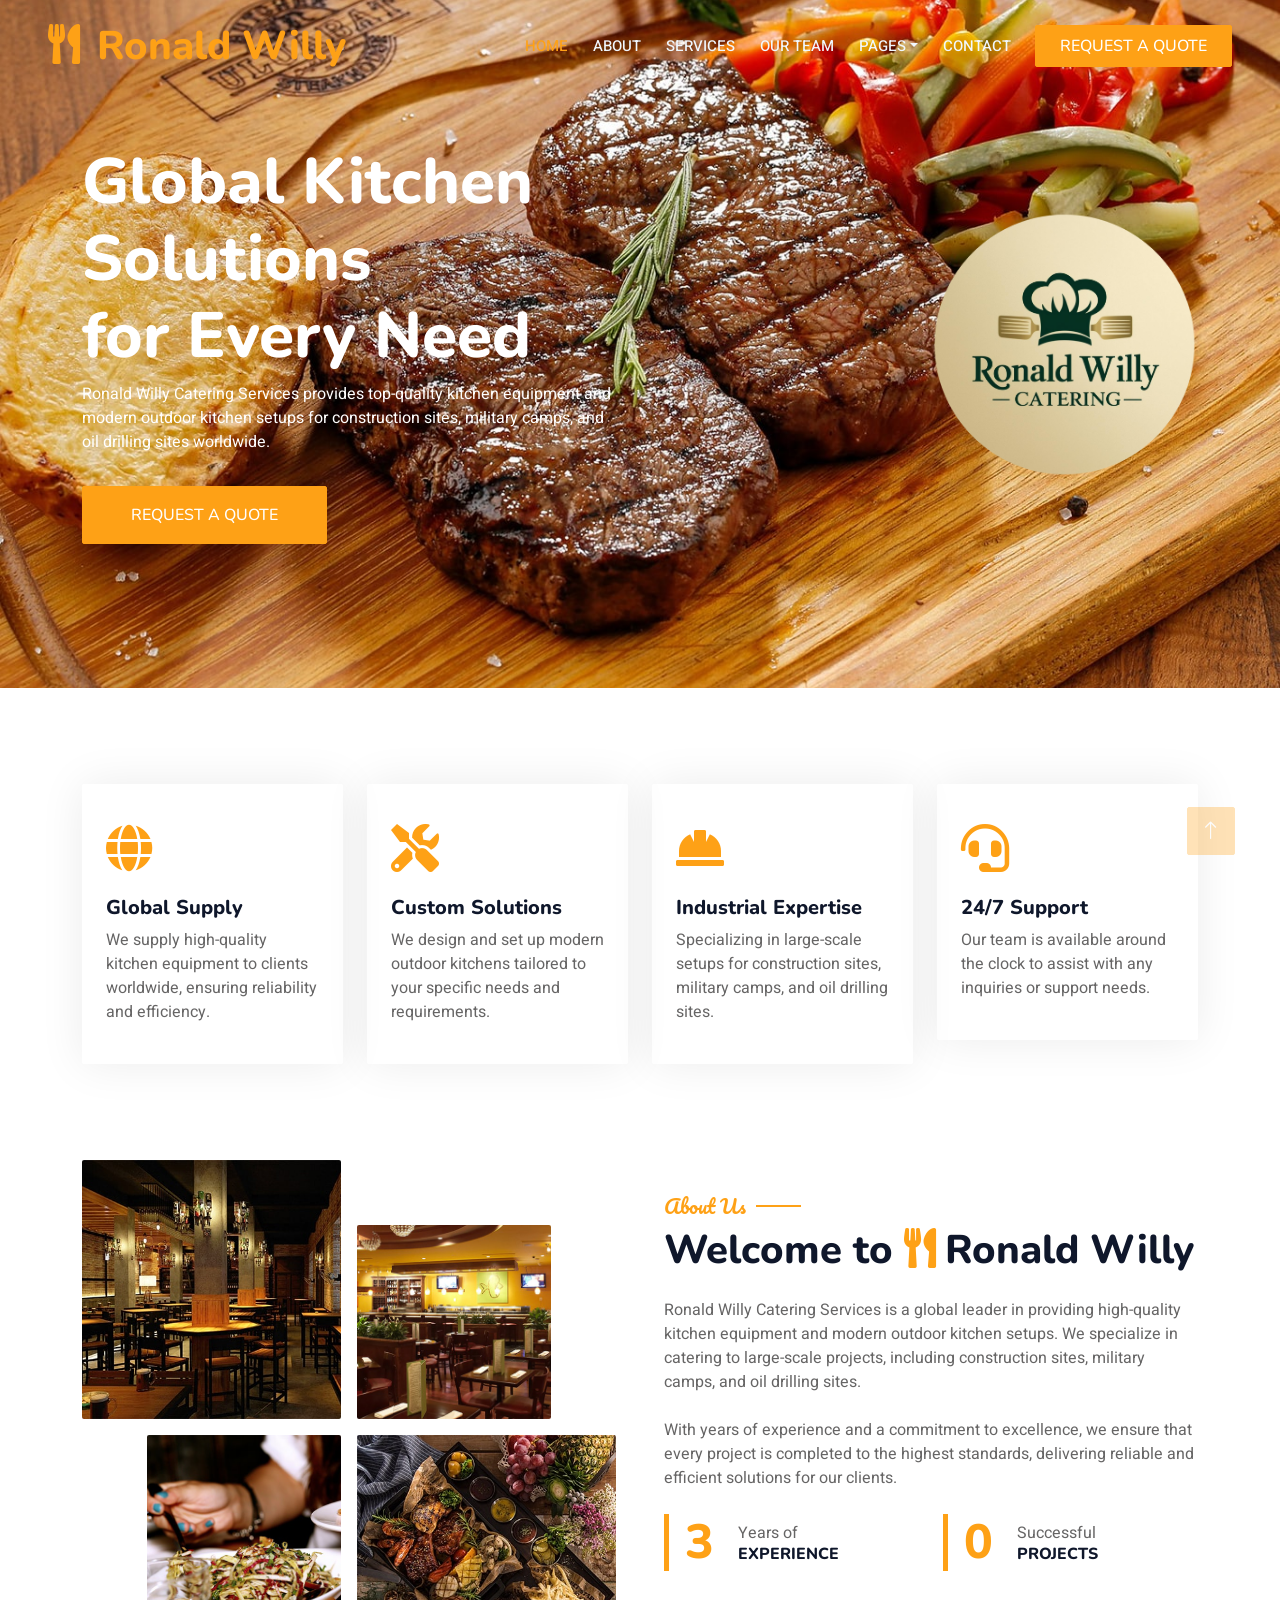
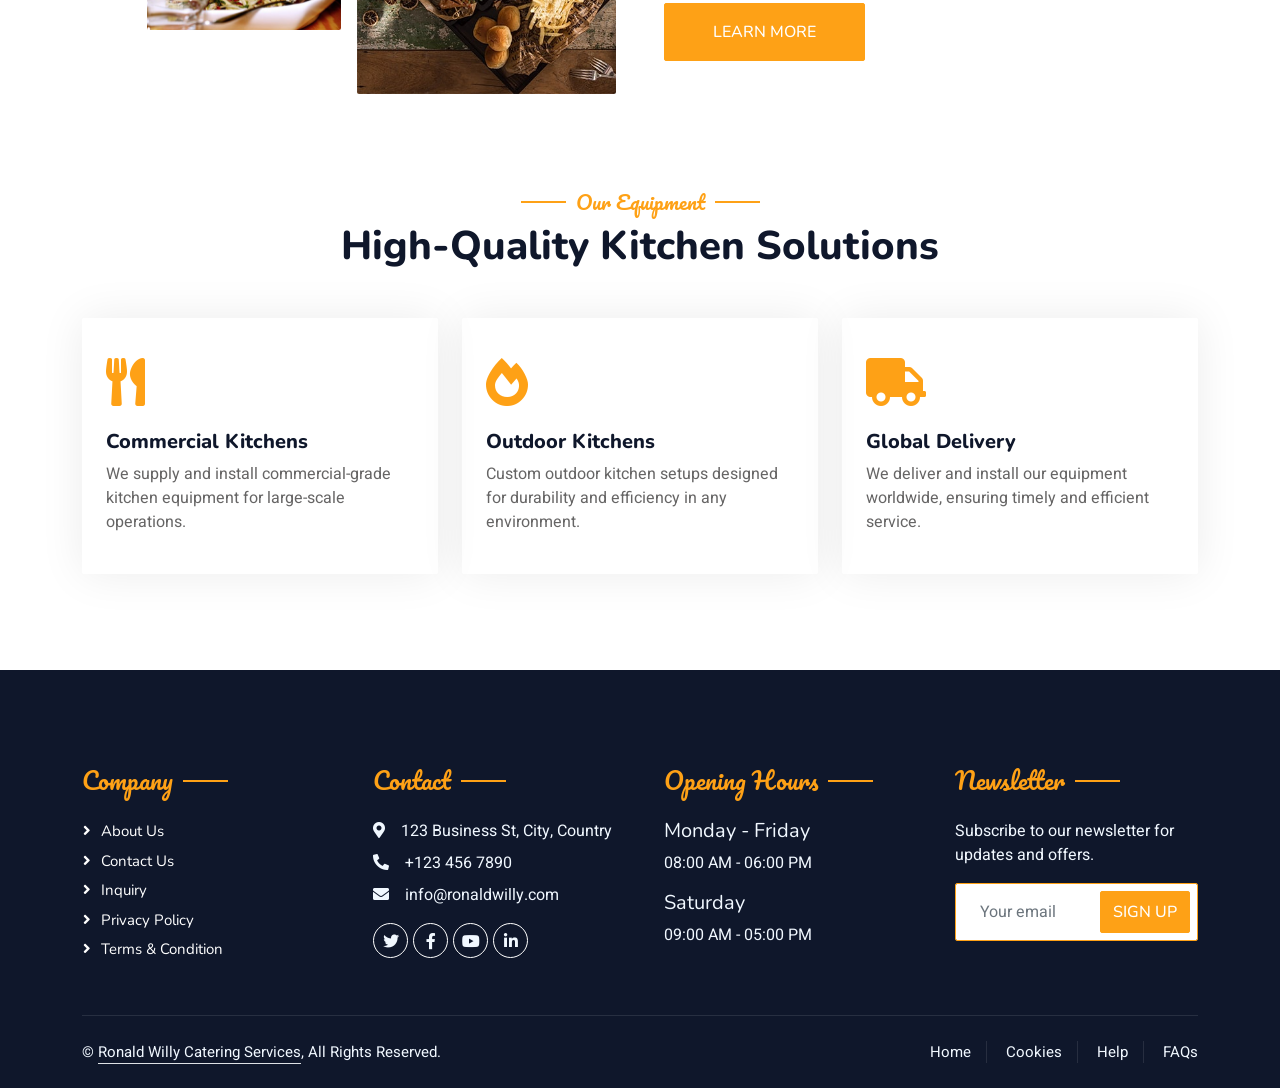
<file: index.html>
<!DOCTYPE html>
<html lang="en">

<head>
    <meta charset="utf-8">
    <title>Ronald Willy Catering Services</title>
    <meta content="width=device-width, initial-scale=1.0" name="viewport">
    <meta content="Ronald Willy Catering Services, kitchen equipment supply, outdoor kitchen setup, construction sites, military camps, oil drilling sites" name="keywords">
    <meta content="Ronald Willy Catering Services specializes in global kitchen equipment supply and modern outdoor kitchen setups for construction sites, military camps, and oil drilling sites." name="description">

    <!-- Favicon -->
    <link href="img/favicon.ico" rel="icon">

    <!-- Google Web Fonts -->
    <link rel="preconnect" href="https://fonts.googleapis.com">
    <link rel="preconnect" href="https://fonts.gstatic.com" crossorigin>
    <link href="https://fonts.googleapis.com/css2?family=Heebo:wght@400;500;600&family=Nunito:wght@600;700;800&family=Pacifico&display=swap" rel="stylesheet">

    <!-- Icon Font Stylesheet -->
    <link href="https://cdnjs.cloudflare.com/ajax/libs/font-awesome/5.10.0/css/all.min.css" rel="stylesheet">
    <link href="https://cdn.jsdelivr.net/npm/bootstrap-icons@1.4.1/font/bootstrap-icons.css" rel="stylesheet">

    <!-- Libraries Stylesheet -->
    <link href="lib/animate/animate.min.css" rel="stylesheet">
    <link href="lib/owlcarousel/assets/owl.carousel.min.css" rel="stylesheet">
    <link href="lib/tempusdominus/css/tempusdominus-bootstrap-4.min.css" rel="stylesheet" />

    <!-- Customized Bootstrap Stylesheet -->
    <link href="css/bootstrap.min.css" rel="stylesheet">

    <!-- Template Stylesheet -->
    <link href="css/style.css" rel="stylesheet">
</head>

<body>
    <div class="container-xxl bg-white p-0">
        <!-- Spinner Start -->
        <div id="spinner" class="show bg-white position-fixed translate-middle w-100 vh-100 top-50 start-50 d-flex align-items-center justify-content-center">
            <div class="spinner-border text-primary" style="width: 3rem; height: 3rem;" role="status">
                <span class="sr-only">Loading...</span>
            </div>
        </div>
        <!-- Spinner End -->

        <!-- Navbar & Hero Start -->
        <div class="container-xxl position-relative p-0">
            <nav class="navbar navbar-expand-lg navbar-dark bg-dark px-4 px-lg-5 py-3 py-lg-0">
                <a href="" class="navbar-brand p-0">
                    <h1 class="text-primary m-0"><i class="fa fa-utensils me-3"></i>Ronald Willy</h1>
                </a>
                <button class="navbar-toggler" type="button" data-bs-toggle="collapse" data-bs-target="#navbarCollapse">
                    <span class="fa fa-bars"></span>
                </button>
                <div class="collapse navbar-collapse" id="navbarCollapse">
                    <div class="navbar-nav ms-auto py-0 pe-4">
                        <a href="index.html" class="nav-item nav-link active">Home</a>
                        <a href="about.html" class="nav-item nav-link">About</a>
                        <a href="service.html" class="nav-item nav-link">Services</a>
                        <a href="Team.html" class="nav-item nav-link">Our Team</a>
                        <div class="nav-item dropdown">
                            <a href="#" class="nav-link dropdown-toggle" data-bs-toggle="dropdown">Pages</a>
                            <div class="dropdown-menu m-0">
                                <a href="booking.html" class="dropdown-item">Inquiry</a>
                                <a href="team.html" class="dropdown-item">Our Team</a>
                                <a href="testimonial.html" class="dropdown-item">Testimonials</a>
                            </div>
                        </div>
                        <a href="contact.html" class="nav-item nav-link">Contact</a>
                    </div>
                    <a href="" class="btn btn-primary py-2 px-4">Request a Quote</a>
                </div>
            </nav>

            <div class="container-xxl py-5 bg-dark hero-header mb-5">
                <div class="container my-5 py-5">
                    <div class="row align-items-center g-5">
                        <div class="col-lg-6 text-center text-lg-start">
                            <h1 class="display-3 text-white animated slideInLeft">Global Kitchen Solutions<br>for Every Need</h1>
                            <p class="text-white animated slideInLeft mb-4 pb-2">Ronald Willy Catering Services provides top-quality kitchen equipment and modern outdoor kitchen setups for construction sites, military camps, and oil drilling sites worldwide.</p>
                            <a href="" class="btn btn-primary py-sm-3 px-sm-5 me-3 animated slideInLeft">Request a Quote</a>
                        </div>
                        <div class="col-lg-6 text-center text-lg-end overflow-hidden">
                            <img class="img-fluid" src="img/hero2.png" alt="Kitchen Equipment">
                        </div>
                    </div>
                </div>
            </div>
        </div>
        <!-- Navbar & Hero End -->

        <!-- Service Start -->
        <div class="container-xxl py-5">
            <div class="container">
                <div class="row g-4">
                    <div class="col-lg-3 col-sm-6 wow fadeInUp" data-wow-delay="0.1s">
                        <div class="service-item rounded pt-3">
                            <div class="p-4">
                                <i class="fa fa-3x fa-globe text-primary mb-4"></i>
                                <h5>Global Supply</h5>
                                <p>We supply high-quality kitchen equipment to clients worldwide, ensuring reliability and efficiency.</p>
                            </div>
                        </div>
                    </div>
                    <div class="col-lg-3 col-sm-6 wow fadeInUp" data-wow-delay="0.3s">
                        <div class="service-item rounded pt-3">
                            <div class="p-4">
                                <i class="fa fa-3x fa-tools text-primary mb-4"></i>
                                <h5>Custom Solutions</h5>
                                <p>We design and set up modern outdoor kitchens tailored to your specific needs and requirements.</p>
                            </div>
                        </div>
                    </div>
                    <div class="col-lg-3 col-sm-6 wow fadeInUp" data-wow-delay="0.5s">
                        <div class="service-item rounded pt-3">
                            <div class="p-4">
                                <i class="fa fa-3x fa-hard-hat text-primary mb-4"></i>
                                <h5>Industrial Expertise</h5>
                                <p>Specializing in large-scale setups for construction sites, military camps, and oil drilling sites.</p>
                            </div>
                        </div>
                    </div>
                    <div class="col-lg-3 col-sm-6 wow fadeInUp" data-wow-delay="0.7s">
                        <div class="service-item rounded pt-3">
                            <div class="p-4">
                                <i class="fa fa-3x fa-headset text-primary mb-4"></i>
                                <h5>24/7 Support</h5>
                                <p>Our team is available around the clock to assist with any inquiries or support needs.</p>
                            </div>
                        </div>
                    </div>
                </div>
            </div>
        </div>
        <!-- Service End -->

        <!-- About Start -->
        <div class="container-xxl py-5">
            <div class="container">
                <div class="row g-5 align-items-center">
                    <div class="col-lg-6">
                        <div class="row g-3">
                            <div class="col-6 text-start">
                                <img class="img-fluid rounded w-100 wow zoomIn" data-wow-delay="0.1s" src="img/about-1.jpg" alt="Kitchen Setup">
                            </div>
                            <div class="col-6 text-start">
                                <img class="img-fluid rounded w-75 wow zoomIn" data-wow-delay="0.3s" src="img/about-2.jpg" alt="Equipment Supply" style="margin-top: 25%;">
                            </div>
                            <div class="col-6 text-end">
                                <img class="img-fluid rounded w-75 wow zoomIn" data-wow-delay="0.5s" src="img/about-3.jpg" alt="Outdoor Kitchen">
                            </div>
                            <div class="col-6 text-end">
                                <img class="img-fluid rounded w-100 wow zoomIn" data-wow-delay="0.7s" src="img/about-4.jpg" alt="Industrial Kitchen">
                            </div>
                        </div>
                    </div>
                    <div class="col-lg-6">
                        <h5 class="section-title ff-secondary text-start text-primary fw-normal">About Us</h5>
                        <h1 class="mb-4">Welcome to <i class="fa fa-utensils text-primary me-2"></i>Ronald Willy</h1>
                        <p class="mb-4">Ronald Willy Catering Services is a global leader in providing high-quality kitchen equipment and modern outdoor kitchen setups. We specialize in catering to large-scale projects, including construction sites, military camps, and oil drilling sites.</p>
                        <p class="mb-4">With years of experience and a commitment to excellence, we ensure that every project is completed to the highest standards, delivering reliable and efficient solutions for our clients.</p>
                        <div class="row g-4 mb-4">
                            <div class="col-sm-6">
                                <div class="d-flex align-items-center border-start border-5 border-primary px-3">
                                    <h1 class="flex-shrink-0 display-5 text-primary mb-0" data-toggle="counter-up">15</h1>
                                    <div class="ps-4">
                                        <p class="mb-0">Years of</p>
                                        <h6 class="text-uppercase mb-0">Experience</h6>
                                    </div>
                                </div>
                            </div>
                            <div class="col-sm-6">
                                <div class="d-flex align-items-center border-start border-5 border-primary px-3">
                                    <h1 class="flex-shrink-0 display-5 text-primary mb-0" data-toggle="counter-up">200+</h1>
                                    <div class="ps-4">
                                        <p class="mb-0">Successful</p>
                                        <h6 class="text-uppercase mb-0">Projects</h6>
                                    </div>
                                </div>
                            </div>
                        </div>
                        <a class="btn btn-primary py-3 px-5 mt-2" href="">Learn More</a>
                    </div>
                </div>
            </div>
        </div>
        <!-- About End -->

        <!-- Equipment Start -->
        <div class="container-xxl py-5">
            <div class="container">
                <div class="text-center wow fadeInUp" data-wow-delay="0.1s">
                    <h5 class="section-title ff-secondary text-center text-primary fw-normal">Our Equipment</h5>
                    <h1 class="mb-5">High-Quality Kitchen Solutions</h1>
                </div>
                <div class="row g-4">
                    <div class="col-lg-4 col-md-6 wow fadeInUp" data-wow-delay="0.1s">
                        <div class="service-item rounded pt-3">
                            <div class="p-4">
                                <i class="fa fa-3x fa-utensils text-primary mb-4"></i>
                                <h5>Commercial Kitchens</h5>
                                <p>We supply and install commercial-grade kitchen equipment for large-scale operations.</p>
                            </div>
                        </div>
                    </div>
                    <div class="col-lg-4 col-md-6 wow fadeInUp" data-wow-delay="0.3s">
                        <div class="service-item rounded pt-3">
                            <div class="p-4">
                                <i class="fa fa-3x fa-fire-alt text-primary mb-4"></i>
                                <h5>Outdoor Kitchens</h5>
                                <p>Custom outdoor kitchen setups designed for durability and efficiency in any environment.</p>
                            </div>
                        </div>
                    </div>
                    <div class="col-lg-4 col-md-6 wow fadeInUp" data-wow-delay="0.5s">
                        <div class="service-item rounded pt-3">
                            <div class="p-4">
                                <i class="fa fa-3x fa-truck text-primary mb-4"></i>
                                <h5>Global Delivery</h5>
                                <p>We deliver and install our equipment worldwide, ensuring timely and efficient service.</p>
                            </div>
                        </div>
                    </div>
                </div>
            </div>
        </div>
        <!-- Equipment End -->

        <!-- Footer Start -->
        <div class="container-fluid bg-dark text-light footer pt-5 mt-5 wow fadeIn" data-wow-delay="0.1s">
            <div class="container py-5">
                <div class="row g-5">
                    <div class="col-lg-3 col-md-6">
                        <h4 class="section-title ff-secondary text-start text-primary fw-normal mb-4">Company</h4>
                        <a class="btn btn-link" href="">About Us</a>
                        <a class="btn btn-link" href="">Contact Us</a>
                        <a class="btn btn-link" href="">Inquiry</a>
                        <a class="btn btn-link" href="">Privacy Policy</a>
                        <a class="btn btn-link" href="">Terms & Condition</a>
                    </div>
                    <div class="col-lg-3 col-md-6">
                        <h4 class="section-title ff-secondary text-start text-primary fw-normal mb-4">Contact</h4>
                        <p class="mb-2"><i class="fa fa-map-marker-alt me-3"></i>123 Business St, City, Country</p>
                        <p class="mb-2"><i class="fa fa-phone-alt me-3"></i>+123 456 7890</p>
                        <p class="mb-2"><i class="fa fa-envelope me-3"></i>info@ronaldwilly.com</p>
                        <div class="d-flex pt-2">
                            <a class="btn btn-outline-light btn-social" href=""><i class="fab fa-twitter"></i></a>
                            <a class="btn btn-outline-light btn-social" href=""><i class="fab fa-facebook-f"></i></a>
                            <a class="btn btn-outline-light btn-social" href=""><i class="fab fa-youtube"></i></a>
                            <a class="btn btn-outline-light btn-social" href=""><i class="fab fa-linkedin-in"></i></a>
                        </div>
                    </div>
                    <div class="col-lg-3 col-md-6">
                        <h4 class="section-title ff-secondary text-start text-primary fw-normal mb-4">Opening Hours</h4>
                        <h5 class="text-light fw-normal">Monday - Friday</h5>
                        <p>08:00 AM - 06:00 PM</p>
                        <h5 class="text-light fw-normal">Saturday</h5>
                        <p>09:00 AM - 05:00 PM</p>
                    </div>
                    <div class="col-lg-3 col-md-6">
                        <h4 class="section-title ff-secondary text-start text-primary fw-normal mb-4">Newsletter</h4>
                        <p>Subscribe to our newsletter for updates and offers.</p>
                        <div class="position-relative mx-auto" style="max-width: 400px;">
                            <input class="form-control border-primary w-100 py-3 ps-4 pe-5" type="text" placeholder="Your email">
                            <button type="button" class="btn btn-primary py-2 position-absolute top-0 end-0 mt-2 me-2">Sign Up</button>
                        </div>
                    </div>
                </div>
            </div>
            <div class="container">
                <div class="copyright">
                    <div class="row">
                        <div class="col-md-6 text-center text-md-start mb-3 mb-md-0">
                            &copy; <a class="border-bottom" href="#">Ronald Willy Catering Services</a>, All Rights Reserved.
                        </div>
                        <div class="col-md-6 text-center text-md-end">
                            <div class="footer-menu">
                                <a href="">Home</a>
                                <a href="">Cookies</a>
                                <a href="">Help</a>
                                <a href="">FAQs</a>
                            </div>
                        </div>
                    </div>
                </div>
            </div>
        </div>
        <!-- Footer End -->

        <!-- Back to Top -->
        <a href="#" class="btn btn-lg btn-primary btn-lg-square back-to-top"><i class="bi bi-arrow-up"></i></a>
    </div>

    <!-- JavaScript Libraries -->
    <script src="https://code.jquery.com/jquery-3.4.1.min.js"></script>
    <script src="https://cdn.jsdelivr.net/npm/bootstrap@5.0.0/dist/js/bootstrap.bundle.min.js"></script>
    <script src="lib/wow/wow.min.js"></script>
    <script src="lib/easing/easing.min.js"></script>
    <script src="lib/waypoints/waypoints.min.js"></script>
    <script src="lib/counterup/counterup.min.js"></script>
    <script src="lib/owlcarousel/owl.carousel.min.js"></script>
    <script src="lib/tempusdominus/js/moment.min.js"></script>
    <script src="lib/tempusdominus/js/moment-timezone.min.js"></script>
    <script src="lib/tempusdominus/js/tempusdominus-bootstrap-4.min.js"></script>

    <!-- Template Javascript -->
    <script src="js/main.js"></script>
</body>

</html>
</file>
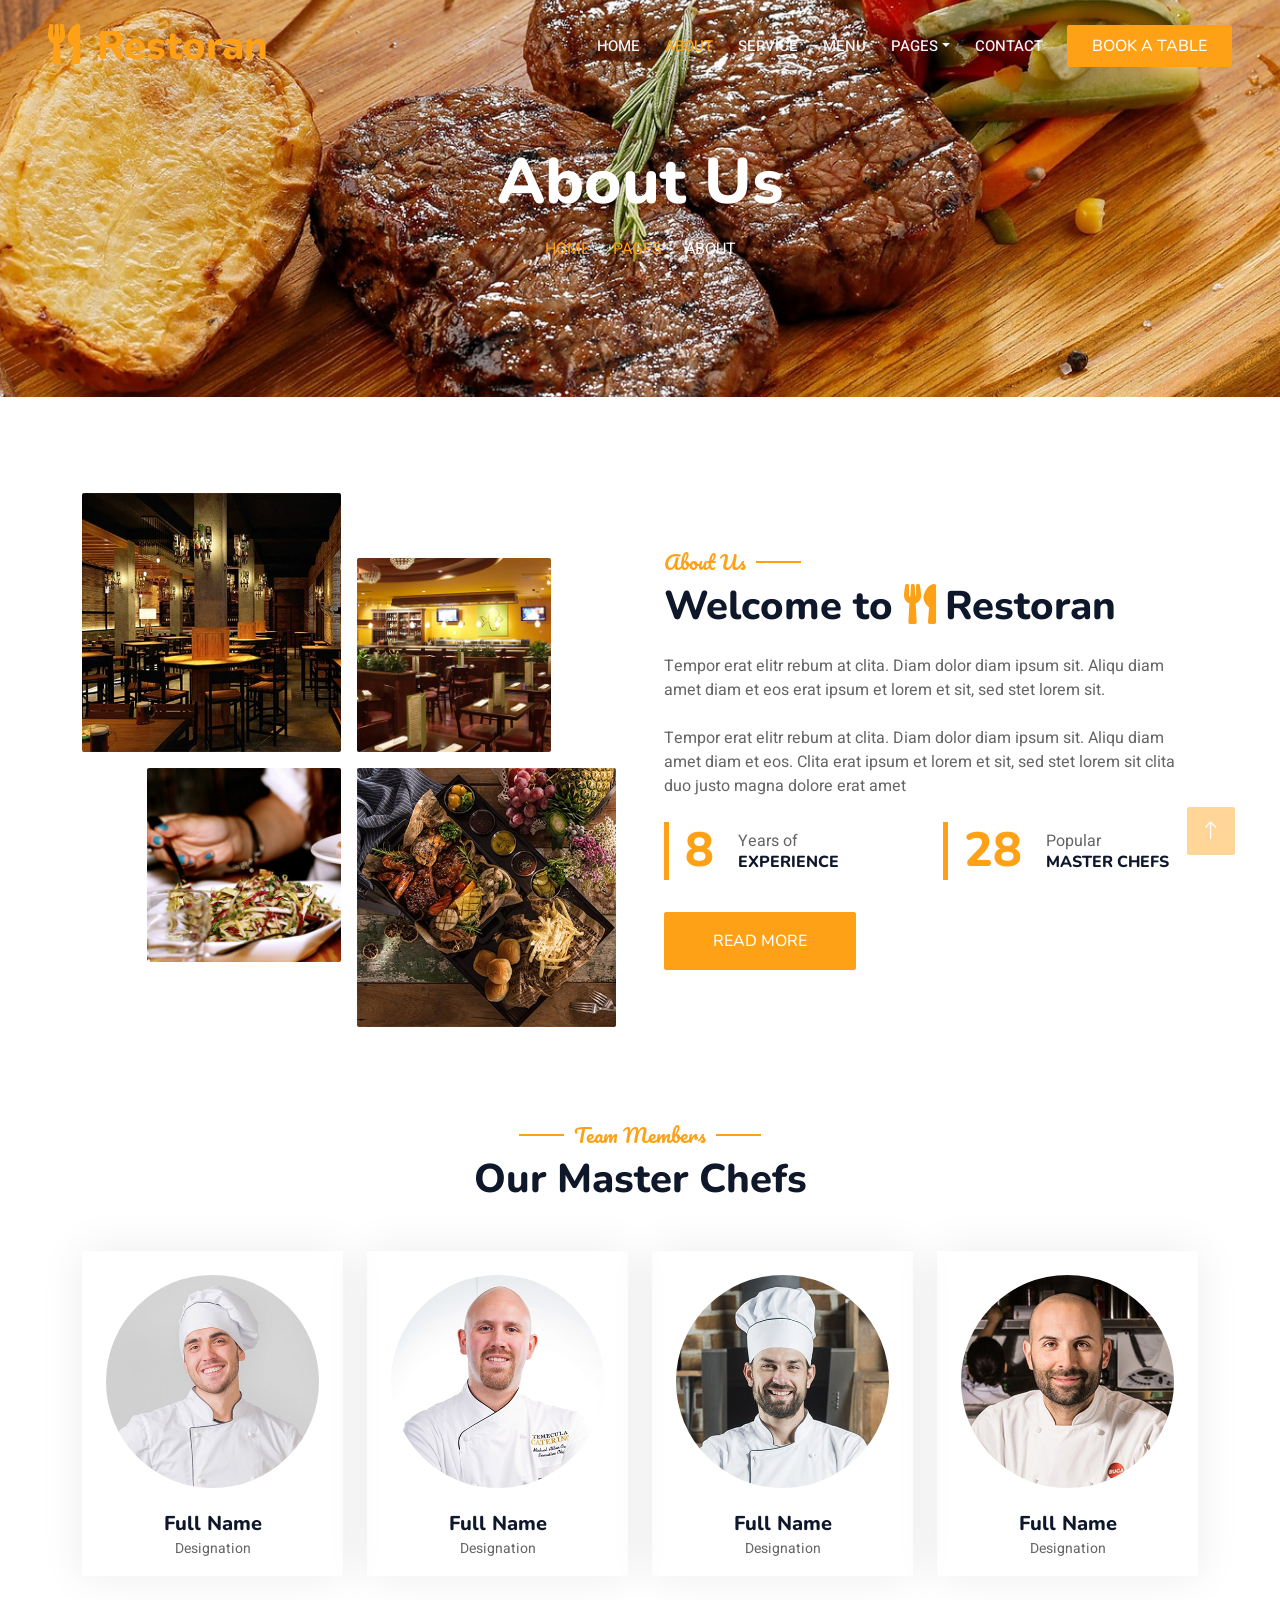
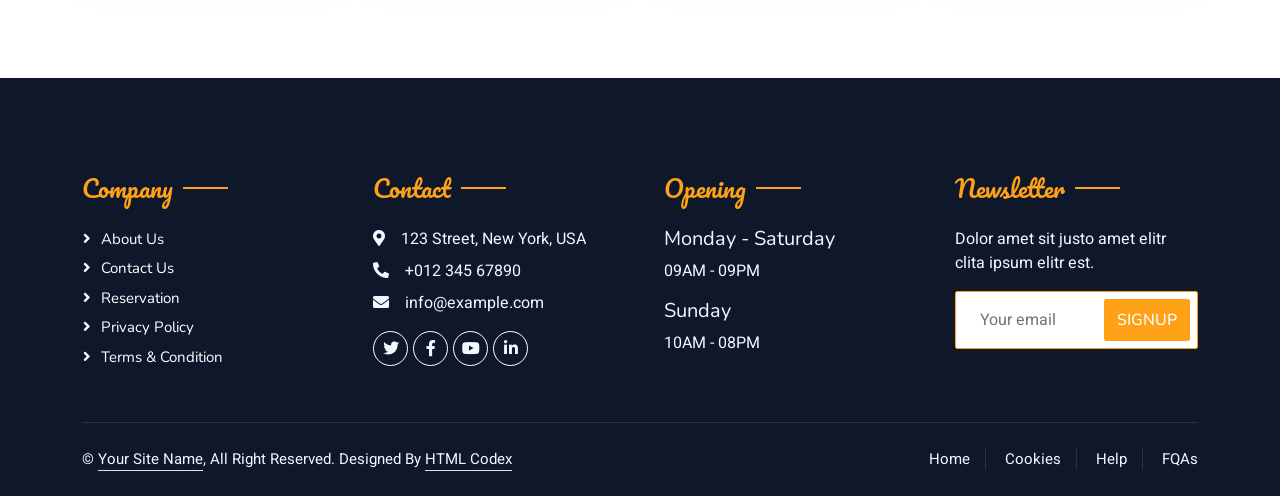
<file: about.html>
<!DOCTYPE html>
<html lang="en">

<head>
    <meta charset="utf-8">
    <title>Restoran - Bootstrap Restaurant Template</title>
    <meta content="width=device-width, initial-scale=1.0" name="viewport">
    <meta content="" name="keywords">
    <meta content="" name="description">

    <!-- Favicon -->
    <link href="img/favicon.ico" rel="icon">

    <!-- Google Web Fonts -->
    <link rel="preconnect" href="https://fonts.googleapis.com">
    <link rel="preconnect" href="https://fonts.gstatic.com" crossorigin>
    <link href="https://fonts.googleapis.com/css2?family=Heebo:wght@400;500;600&family=Nunito:wght@600;700;800&family=Pacifico&display=swap" rel="stylesheet">

    <!-- Icon Font Stylesheet -->
    <link href="https://cdnjs.cloudflare.com/ajax/libs/font-awesome/5.10.0/css/all.min.css" rel="stylesheet">
    <link href="https://cdn.jsdelivr.net/npm/bootstrap-icons@1.4.1/font/bootstrap-icons.css" rel="stylesheet">

    <!-- Libraries Stylesheet -->
    <link href="lib/animate/animate.min.css" rel="stylesheet">
    <link href="lib/owlcarousel/assets/owl.carousel.min.css" rel="stylesheet">
    <link href="lib/tempusdominus/css/tempusdominus-bootstrap-4.min.css" rel="stylesheet" />

    <!-- Customized Bootstrap Stylesheet -->
    <link href="css/bootstrap.min.css" rel="stylesheet">

    <!-- Template Stylesheet -->
    <link href="css/style.css" rel="stylesheet">
</head>

<body>
    <div class="container-xxl bg-white p-0">
        <!-- Spinner Start -->
        <div id="spinner" class="show bg-white position-fixed translate-middle w-100 vh-100 top-50 start-50 d-flex align-items-center justify-content-center">
            <div class="spinner-border text-primary" style="width: 3rem; height: 3rem;" role="status">
                <span class="sr-only">Loading...</span>
            </div>
        </div>
        <!-- Spinner End -->


        <!-- Navbar & Hero Start -->
        <div class="container-xxl position-relative p-0">
            <nav class="navbar navbar-expand-lg navbar-dark bg-dark px-4 px-lg-5 py-3 py-lg-0">
                <a href="" class="navbar-brand p-0">
                    <h1 class="text-primary m-0"><i class="fa fa-utensils me-3"></i>Restoran</h1>
                    <!-- <img src="img/logo.png" alt="Logo"> -->
                </a>
                <button class="navbar-toggler" type="button" data-bs-toggle="collapse" data-bs-target="#navbarCollapse">
                    <span class="fa fa-bars"></span>
                </button>
                <div class="collapse navbar-collapse" id="navbarCollapse">
                    <div class="navbar-nav ms-auto py-0 pe-4">
                        <a href="index.html" class="nav-item nav-link">Home</a>
                        <a href="about.html" class="nav-item nav-link active">About</a>
                        <a href="service.html" class="nav-item nav-link">Service</a>
                        <a href="menu.html" class="nav-item nav-link">Menu</a>
                        <div class="nav-item dropdown">
                            <a href="#" class="nav-link dropdown-toggle" data-bs-toggle="dropdown">Pages</a>
                            <div class="dropdown-menu m-0">
                                <a href="booking.html" class="dropdown-item">Booking</a>
                                <a href="team.html" class="dropdown-item">Our Team</a>
                                <a href="testimonial.html" class="dropdown-item">Testimonial</a>
                            </div>
                        </div>
                        <a href="contact.html" class="nav-item nav-link">Contact</a>
                    </div>
                    <a href="" class="btn btn-primary py-2 px-4">Book A Table</a>
                </div>
            </nav>

            <div class="container-xxl py-5 bg-dark hero-header mb-5">
                <div class="container text-center my-5 pt-5 pb-4">
                    <h1 class="display-3 text-white mb-3 animated slideInDown">About Us</h1>
                    <nav aria-label="breadcrumb">
                        <ol class="breadcrumb justify-content-center text-uppercase">
                            <li class="breadcrumb-item"><a href="#">Home</a></li>
                            <li class="breadcrumb-item"><a href="#">Pages</a></li>
                            <li class="breadcrumb-item text-white active" aria-current="page">About</li>
                        </ol>
                    </nav>
                </div>
            </div>
        </div>
        <!-- Navbar & Hero End -->


        <!-- About Start -->
        <div class="container-xxl py-5">
            <div class="container">
                <div class="row g-5 align-items-center">
                    <div class="col-lg-6">
                        <div class="row g-3">
                            <div class="col-6 text-start">
                                <img class="img-fluid rounded w-100 wow zoomIn" data-wow-delay="0.1s" src="img/about-1.jpg">
                            </div>
                            <div class="col-6 text-start">
                                <img class="img-fluid rounded w-75 wow zoomIn" data-wow-delay="0.3s" src="img/about-2.jpg" style="margin-top: 25%;">
                            </div>
                            <div class="col-6 text-end">
                                <img class="img-fluid rounded w-75 wow zoomIn" data-wow-delay="0.5s" src="img/about-3.jpg">
                            </div>
                            <div class="col-6 text-end">
                                <img class="img-fluid rounded w-100 wow zoomIn" data-wow-delay="0.7s" src="img/about-4.jpg">
                            </div>
                        </div>
                    </div>
                    <div class="col-lg-6">
                        <h5 class="section-title ff-secondary text-start text-primary fw-normal">About Us</h5>
                        <h1 class="mb-4">Welcome to <i class="fa fa-utensils text-primary me-2"></i>Restoran</h1>
                        <p class="mb-4">Tempor erat elitr rebum at clita. Diam dolor diam ipsum sit. Aliqu diam amet diam et eos erat ipsum et lorem et sit, sed stet lorem sit.</p>
                        <p class="mb-4">Tempor erat elitr rebum at clita. Diam dolor diam ipsum sit. Aliqu diam amet diam et eos. Clita erat ipsum et lorem et sit, sed stet lorem sit clita duo justo magna dolore erat amet</p>
                        <div class="row g-4 mb-4">
                            <div class="col-sm-6">
                                <div class="d-flex align-items-center border-start border-5 border-primary px-3">
                                    <h1 class="flex-shrink-0 display-5 text-primary mb-0" data-toggle="counter-up">15</h1>
                                    <div class="ps-4">
                                        <p class="mb-0">Years of</p>
                                        <h6 class="text-uppercase mb-0">Experience</h6>
                                    </div>
                                </div>
                            </div>
                            <div class="col-sm-6">
                                <div class="d-flex align-items-center border-start border-5 border-primary px-3">
                                    <h1 class="flex-shrink-0 display-5 text-primary mb-0" data-toggle="counter-up">50</h1>
                                    <div class="ps-4">
                                        <p class="mb-0">Popular</p>
                                        <h6 class="text-uppercase mb-0">Master Chefs</h6>
                                    </div>
                                </div>
                            </div>
                        </div>
                        <a class="btn btn-primary py-3 px-5 mt-2" href="">Read More</a>
                    </div>
                </div>
            </div>
        </div>
        <!-- About End -->


        <!-- Team Start -->
        <div class="container-xxl pt-5 pb-3">
            <div class="container">
                <div class="text-center wow fadeInUp" data-wow-delay="0.1s">
                    <h5 class="section-title ff-secondary text-center text-primary fw-normal">Team Members</h5>
                    <h1 class="mb-5">Our Master Chefs</h1>
                </div>
                <div class="row g-4">
                    <div class="col-lg-3 col-md-6 wow fadeInUp" data-wow-delay="0.1s">
                        <div class="team-item text-center rounded overflow-hidden">
                            <div class="rounded-circle overflow-hidden m-4">
                                <img class="img-fluid" src="img/team-1.jpg" alt="">
                            </div>
                            <h5 class="mb-0">Full Name</h5>
                            <small>Designation</small>
                            <div class="d-flex justify-content-center mt-3">
                                <a class="btn btn-square btn-primary mx-1" href=""><i class="fab fa-facebook-f"></i></a>
                                <a class="btn btn-square btn-primary mx-1" href=""><i class="fab fa-twitter"></i></a>
                                <a class="btn btn-square btn-primary mx-1" href=""><i class="fab fa-instagram"></i></a>
                            </div>
                        </div>
                    </div>
                    <div class="col-lg-3 col-md-6 wow fadeInUp" data-wow-delay="0.3s">
                        <div class="team-item text-center rounded overflow-hidden">
                            <div class="rounded-circle overflow-hidden m-4">
                                <img class="img-fluid" src="img/team-2.jpg" alt="">
                            </div>
                            <h5 class="mb-0">Full Name</h5>
                            <small>Designation</small>
                            <div class="d-flex justify-content-center mt-3">
                                <a class="btn btn-square btn-primary mx-1" href=""><i class="fab fa-facebook-f"></i></a>
                                <a class="btn btn-square btn-primary mx-1" href=""><i class="fab fa-twitter"></i></a>
                                <a class="btn btn-square btn-primary mx-1" href=""><i class="fab fa-instagram"></i></a>
                            </div>
                        </div>
                    </div>
                    <div class="col-lg-3 col-md-6 wow fadeInUp" data-wow-delay="0.5s">
                        <div class="team-item text-center rounded overflow-hidden">
                            <div class="rounded-circle overflow-hidden m-4">
                                <img class="img-fluid" src="img/team-3.jpg" alt="">
                            </div>
                            <h5 class="mb-0">Full Name</h5>
                            <small>Designation</small>
                            <div class="d-flex justify-content-center mt-3">
                                <a class="btn btn-square btn-primary mx-1" href=""><i class="fab fa-facebook-f"></i></a>
                                <a class="btn btn-square btn-primary mx-1" href=""><i class="fab fa-twitter"></i></a>
                                <a class="btn btn-square btn-primary mx-1" href=""><i class="fab fa-instagram"></i></a>
                            </div>
                        </div>
                    </div>
                    <div class="col-lg-3 col-md-6 wow fadeInUp" data-wow-delay="0.7s">
                        <div class="team-item text-center rounded overflow-hidden">
                            <div class="rounded-circle overflow-hidden m-4">
                                <img class="img-fluid" src="img/team-4.jpg" alt="">
                            </div>
                            <h5 class="mb-0">Full Name</h5>
                            <small>Designation</small>
                            <div class="d-flex justify-content-center mt-3">
                                <a class="btn btn-square btn-primary mx-1" href=""><i class="fab fa-facebook-f"></i></a>
                                <a class="btn btn-square btn-primary mx-1" href=""><i class="fab fa-twitter"></i></a>
                                <a class="btn btn-square btn-primary mx-1" href=""><i class="fab fa-instagram"></i></a>
                            </div>
                        </div>
                    </div>
                </div>
            </div>
        </div>
        <!-- Team End -->
        

        <!-- Footer Start -->
        <div class="container-fluid bg-dark text-light footer pt-5 mt-5 wow fadeIn" data-wow-delay="0.1s">
            <div class="container py-5">
                <div class="row g-5">
                    <div class="col-lg-3 col-md-6">
                        <h4 class="section-title ff-secondary text-start text-primary fw-normal mb-4">Company</h4>
                        <a class="btn btn-link" href="">About Us</a>
                        <a class="btn btn-link" href="">Contact Us</a>
                        <a class="btn btn-link" href="">Reservation</a>
                        <a class="btn btn-link" href="">Privacy Policy</a>
                        <a class="btn btn-link" href="">Terms & Condition</a>
                    </div>
                    <div class="col-lg-3 col-md-6">
                        <h4 class="section-title ff-secondary text-start text-primary fw-normal mb-4">Contact</h4>
                        <p class="mb-2"><i class="fa fa-map-marker-alt me-3"></i>123 Street, New York, USA</p>
                        <p class="mb-2"><i class="fa fa-phone-alt me-3"></i>+012 345 67890</p>
                        <p class="mb-2"><i class="fa fa-envelope me-3"></i>info@example.com</p>
                        <div class="d-flex pt-2">
                            <a class="btn btn-outline-light btn-social" href=""><i class="fab fa-twitter"></i></a>
                            <a class="btn btn-outline-light btn-social" href=""><i class="fab fa-facebook-f"></i></a>
                            <a class="btn btn-outline-light btn-social" href=""><i class="fab fa-youtube"></i></a>
                            <a class="btn btn-outline-light btn-social" href=""><i class="fab fa-linkedin-in"></i></a>
                        </div>
                    </div>
                    <div class="col-lg-3 col-md-6">
                        <h4 class="section-title ff-secondary text-start text-primary fw-normal mb-4">Opening</h4>
                        <h5 class="text-light fw-normal">Monday - Saturday</h5>
                        <p>09AM - 09PM</p>
                        <h5 class="text-light fw-normal">Sunday</h5>
                        <p>10AM - 08PM</p>
                    </div>
                    <div class="col-lg-3 col-md-6">
                        <h4 class="section-title ff-secondary text-start text-primary fw-normal mb-4">Newsletter</h4>
                        <p>Dolor amet sit justo amet elitr clita ipsum elitr est.</p>
                        <div class="position-relative mx-auto" style="max-width: 400px;">
                            <input class="form-control border-primary w-100 py-3 ps-4 pe-5" type="text" placeholder="Your email">
                            <button type="button" class="btn btn-primary py-2 position-absolute top-0 end-0 mt-2 me-2">SignUp</button>
                        </div>
                    </div>
                </div>
            </div>
            <div class="container">
                <div class="copyright">
                    <div class="row">
                        <div class="col-md-6 text-center text-md-start mb-3 mb-md-0">
                            &copy; <a class="border-bottom" href="#">Your Site Name</a>, All Right Reserved. 
							
							<!--/*** This template is free as long as you keep the footer author’s credit link/attribution link/backlink. If you'd like to use the template without the footer author’s credit link/attribution link/backlink, you can purchase the Credit Removal License from "https://htmlcodex.com/credit-removal". Thank you for your support. ***/-->
							Designed By <a class="border-bottom" href="https://htmlcodex.com">HTML Codex</a>
                        </div>
                        <div class="col-md-6 text-center text-md-end">
                            <div class="footer-menu">
                                <a href="">Home</a>
                                <a href="">Cookies</a>
                                <a href="">Help</a>
                                <a href="">FQAs</a>
                            </div>
                        </div>
                    </div>
                </div>
            </div>
        </div>
        <!-- Footer End -->


        <!-- Back to Top -->
        <a href="#" class="btn btn-lg btn-primary btn-lg-square back-to-top"><i class="bi bi-arrow-up"></i></a>
    </div>

    <!-- JavaScript Libraries -->
    <script src="https://code.jquery.com/jquery-3.4.1.min.js"></script>
    <script src="https://cdn.jsdelivr.net/npm/bootstrap@5.0.0/dist/js/bootstrap.bundle.min.js"></script>
    <script src="lib/wow/wow.min.js"></script>
    <script src="lib/easing/easing.min.js"></script>
    <script src="lib/waypoints/waypoints.min.js"></script>
    <script src="lib/counterup/counterup.min.js"></script>
    <script src="lib/owlcarousel/owl.carousel.min.js"></script>
    <script src="lib/tempusdominus/js/moment.min.js"></script>
    <script src="lib/tempusdominus/js/moment-timezone.min.js"></script>
    <script src="lib/tempusdominus/js/tempusdominus-bootstrap-4.min.js"></script>

    <!-- Template Javascript -->
    <script src="js/main.js"></script>
</body>

</html>
</file>
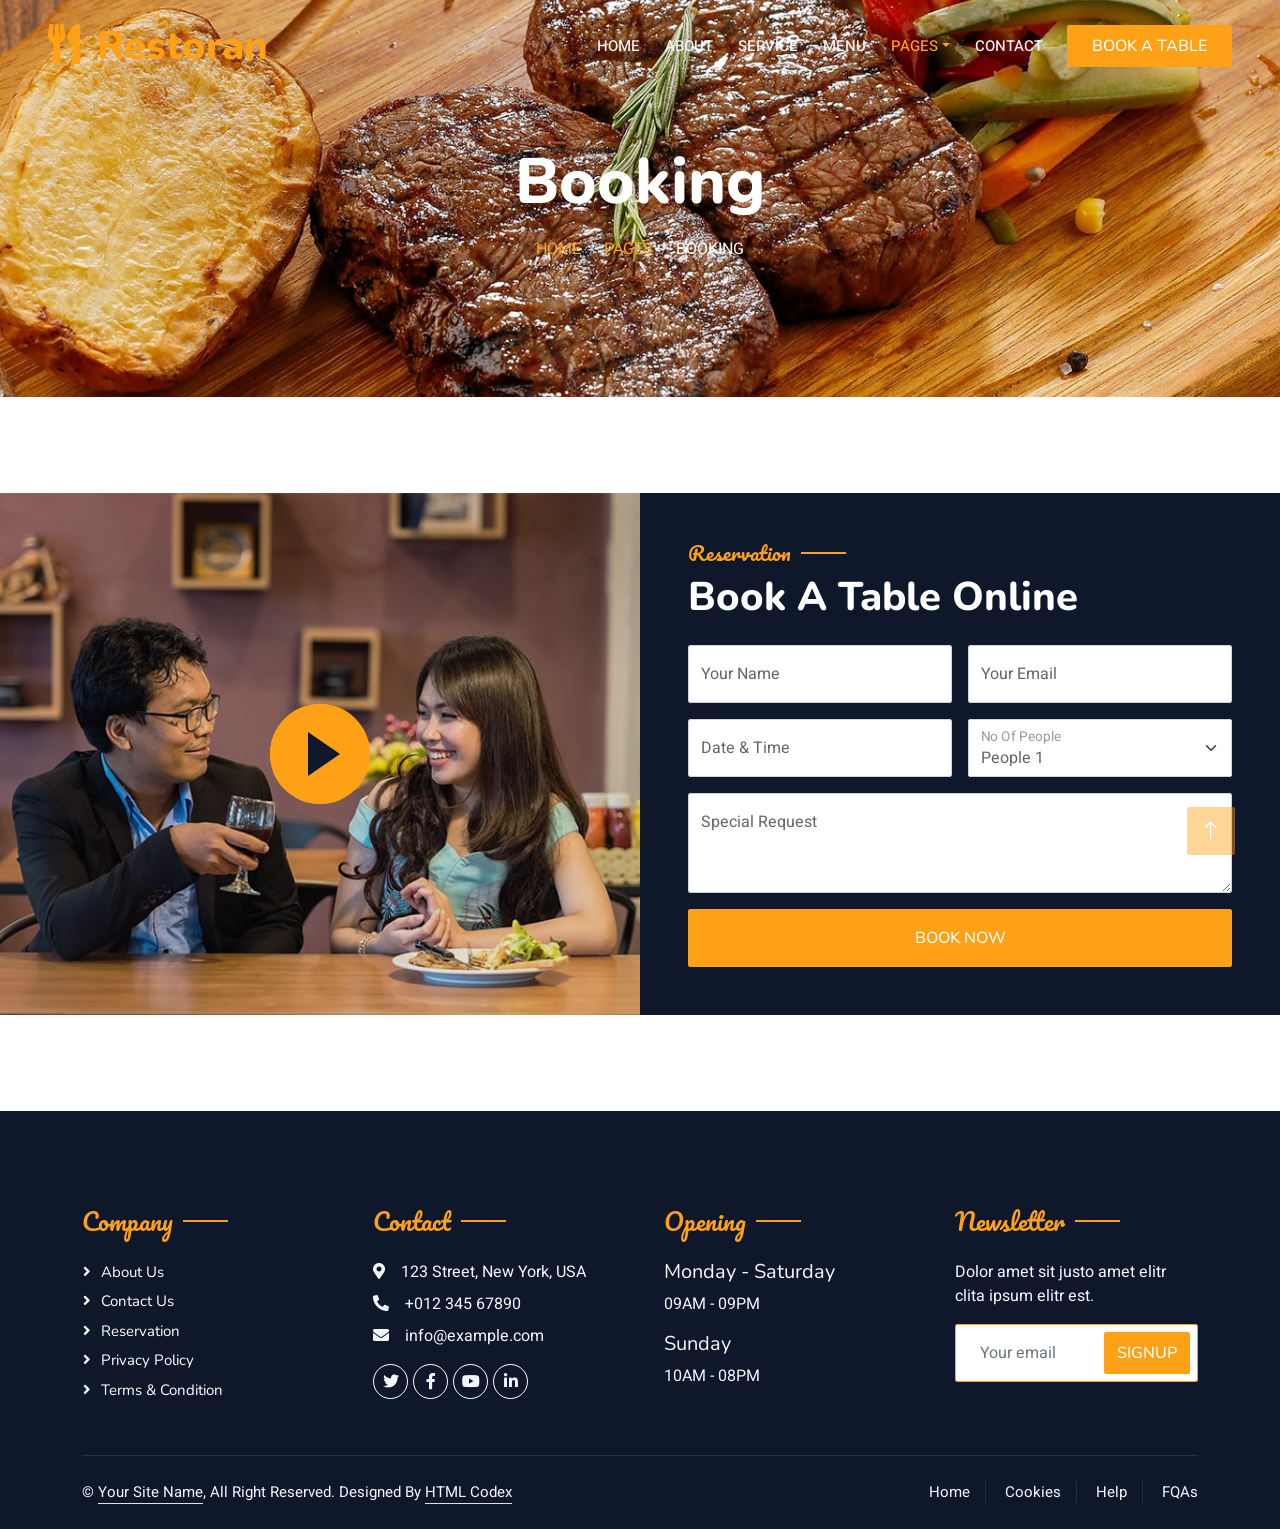
<file: booking.html>
<!DOCTYPE html>
<html lang="en">

<head>
    <meta charset="utf-8">
    <title>Restoran - Bootstrap Restaurant Template</title>
    <meta content="width=device-width, initial-scale=1.0" name="viewport">
    <meta content="" name="keywords">
    <meta content="" name="description">

    <!-- Favicon -->
    <link href="img/favicon.ico" rel="icon">

    <!-- Google Web Fonts -->
    <link rel="preconnect" href="https://fonts.googleapis.com">
    <link rel="preconnect" href="https://fonts.gstatic.com" crossorigin>
    <link href="https://fonts.googleapis.com/css2?family=Heebo:wght@400;500;600&family=Nunito:wght@600;700;800&family=Pacifico&display=swap" rel="stylesheet">

    <!-- Icon Font Stylesheet -->
    <link href="https://cdnjs.cloudflare.com/ajax/libs/font-awesome/5.10.0/css/all.min.css" rel="stylesheet">
    <link href="https://cdn.jsdelivr.net/npm/bootstrap-icons@1.4.1/font/bootstrap-icons.css" rel="stylesheet">

    <!-- Libraries Stylesheet -->
    <link href="lib/animate/animate.min.css" rel="stylesheet">
    <link href="lib/owlcarousel/assets/owl.carousel.min.css" rel="stylesheet">
    <link href="lib/tempusdominus/css/tempusdominus-bootstrap-4.min.css" rel="stylesheet" />

    <!-- Customized Bootstrap Stylesheet -->
    <link href="css/bootstrap.min.css" rel="stylesheet">

    <!-- Template Stylesheet -->
    <link href="css/style.css" rel="stylesheet">
</head>

<body>
    <div class="container-xxl bg-white p-0">
        <!-- Spinner Start -->
        <div id="spinner" class="show bg-white position-fixed translate-middle w-100 vh-100 top-50 start-50 d-flex align-items-center justify-content-center">
            <div class="spinner-border text-primary" style="width: 3rem; height: 3rem;" role="status">
                <span class="sr-only">Loading...</span>
            </div>
        </div>
        <!-- Spinner End -->


        <!-- Navbar & Hero Start -->
        <div class="container-xxl position-relative p-0">
            <nav class="navbar navbar-expand-lg navbar-dark bg-dark px-4 px-lg-5 py-3 py-lg-0">
                <a href="" class="navbar-brand p-0">
                    <h1 class="text-primary m-0"><i class="fa fa-utensils me-3"></i>Restoran</h1>
                    <!-- <img src="img/logo.png" alt="Logo"> -->
                </a>
                <button class="navbar-toggler" type="button" data-bs-toggle="collapse" data-bs-target="#navbarCollapse">
                    <span class="fa fa-bars"></span>
                </button>
                <div class="collapse navbar-collapse" id="navbarCollapse">
                    <div class="navbar-nav ms-auto py-0 pe-4">
                        <a href="index.html" class="nav-item nav-link">Home</a>
                        <a href="about.html" class="nav-item nav-link">About</a>
                        <a href="service.html" class="nav-item nav-link">Service</a>
                        <a href="menu.html" class="nav-item nav-link">Menu</a>
                        <div class="nav-item dropdown">
                            <a href="#" class="nav-link dropdown-toggle active" data-bs-toggle="dropdown">Pages</a>
                            <div class="dropdown-menu m-0">
                                <a href="booking.html" class="dropdown-item active">Booking</a>
                                <a href="team.html" class="dropdown-item">Our Team</a>
                                <a href="testimonial.html" class="dropdown-item">Testimonial</a>
                            </div>
                        </div>
                        <a href="contact.html" class="nav-item nav-link">Contact</a>
                    </div>
                    <a href="" class="btn btn-primary py-2 px-4">Book A Table</a>
                </div>
            </nav>

            <div class="container-xxl py-5 bg-dark hero-header mb-5">
                <div class="container text-center my-5 pt-5 pb-4">
                    <h1 class="display-3 text-white mb-3 animated slideInDown">Booking</h1>
                    <nav aria-label="breadcrumb">
                        <ol class="breadcrumb justify-content-center text-uppercase">
                            <li class="breadcrumb-item"><a href="#">Home</a></li>
                            <li class="breadcrumb-item"><a href="#">Pages</a></li>
                            <li class="breadcrumb-item text-white active" aria-current="page">Booking</li>
                        </ol>
                    </nav>
                </div>
            </div>
        </div>
        <!-- Navbar & Hero End -->


        <!-- Reservation Start -->
        <div class="container-xxl py-5 px-0 wow fadeInUp" data-wow-delay="0.1s">
            <div class="row g-0">
                <div class="col-md-6">
                    <div class="video">
                        <button type="button" class="btn-play" data-bs-toggle="modal" data-src="https://www.youtube.com/embed/DWRcNpR6Kdc" data-bs-target="#videoModal">
                            <span></span>
                        </button>
                    </div>
                </div>
                <div class="col-md-6 bg-dark d-flex align-items-center">
                    <div class="p-5 wow fadeInUp" data-wow-delay="0.2s">
                        <h5 class="section-title ff-secondary text-start text-primary fw-normal">Reservation</h5>
                        <h1 class="text-white mb-4">Book A Table Online</h1>
                        <form>
                            <div class="row g-3">
                                <div class="col-md-6">
                                    <div class="form-floating">
                                        <input type="text" class="form-control" id="name" placeholder="Your Name">
                                        <label for="name">Your Name</label>
                                    </div>
                                </div>
                                <div class="col-md-6">
                                    <div class="form-floating">
                                        <input type="email" class="form-control" id="email" placeholder="Your Email">
                                        <label for="email">Your Email</label>
                                    </div>
                                </div>
                                <div class="col-md-6">
                                    <div class="form-floating date" id="date3" data-target-input="nearest">
                                        <input type="text" class="form-control datetimepicker-input" id="datetime" placeholder="Date & Time" data-target="#date3" data-toggle="datetimepicker" />
                                        <label for="datetime">Date & Time</label>
                                    </div>
                                </div>
                                <div class="col-md-6">
                                    <div class="form-floating">
                                        <select class="form-select" id="select1">
                                          <option value="1">People 1</option>
                                          <option value="2">People 2</option>
                                          <option value="3">People 3</option>
                                        </select>
                                        <label for="select1">No Of People</label>
                                      </div>
                                </div>
                                <div class="col-12">
                                    <div class="form-floating">
                                        <textarea class="form-control" placeholder="Special Request" id="message" style="height: 100px"></textarea>
                                        <label for="message">Special Request</label>
                                    </div>
                                </div>
                                <div class="col-12">
                                    <button class="btn btn-primary w-100 py-3" type="submit">Book Now</button>
                                </div>
                            </div>
                        </form>
                    </div>
                </div>
            </div>
        </div>

        <div class="modal fade" id="videoModal" tabindex="-1" aria-labelledby="exampleModalLabel" aria-hidden="true">
            <div class="modal-dialog">
                <div class="modal-content rounded-0">
                    <div class="modal-header">
                        <h5 class="modal-title" id="exampleModalLabel">Youtube Video</h5>
                        <button type="button" class="btn-close" data-bs-dismiss="modal" aria-label="Close"></button>
                    </div>
                    <div class="modal-body">
                        <!-- 16:9 aspect ratio -->
                        <div class="ratio ratio-16x9">
                            <iframe class="embed-responsive-item" src="" id="video" allowfullscreen allowscriptaccess="always"
                                allow="autoplay"></iframe>
                        </div>
                    </div>
                </div>
            </div>
        </div>
        <!-- Reservation Start -->
        

        <!-- Footer Start -->
        <div class="container-fluid bg-dark text-light footer pt-5 mt-5 wow fadeIn" data-wow-delay="0.1s">
            <div class="container py-5">
                <div class="row g-5">
                    <div class="col-lg-3 col-md-6">
                        <h4 class="section-title ff-secondary text-start text-primary fw-normal mb-4">Company</h4>
                        <a class="btn btn-link" href="">About Us</a>
                        <a class="btn btn-link" href="">Contact Us</a>
                        <a class="btn btn-link" href="">Reservation</a>
                        <a class="btn btn-link" href="">Privacy Policy</a>
                        <a class="btn btn-link" href="">Terms & Condition</a>
                    </div>
                    <div class="col-lg-3 col-md-6">
                        <h4 class="section-title ff-secondary text-start text-primary fw-normal mb-4">Contact</h4>
                        <p class="mb-2"><i class="fa fa-map-marker-alt me-3"></i>123 Street, New York, USA</p>
                        <p class="mb-2"><i class="fa fa-phone-alt me-3"></i>+012 345 67890</p>
                        <p class="mb-2"><i class="fa fa-envelope me-3"></i>info@example.com</p>
                        <div class="d-flex pt-2">
                            <a class="btn btn-outline-light btn-social" href=""><i class="fab fa-twitter"></i></a>
                            <a class="btn btn-outline-light btn-social" href=""><i class="fab fa-facebook-f"></i></a>
                            <a class="btn btn-outline-light btn-social" href=""><i class="fab fa-youtube"></i></a>
                            <a class="btn btn-outline-light btn-social" href=""><i class="fab fa-linkedin-in"></i></a>
                        </div>
                    </div>
                    <div class="col-lg-3 col-md-6">
                        <h4 class="section-title ff-secondary text-start text-primary fw-normal mb-4">Opening</h4>
                        <h5 class="text-light fw-normal">Monday - Saturday</h5>
                        <p>09AM - 09PM</p>
                        <h5 class="text-light fw-normal">Sunday</h5>
                        <p>10AM - 08PM</p>
                    </div>
                    <div class="col-lg-3 col-md-6">
                        <h4 class="section-title ff-secondary text-start text-primary fw-normal mb-4">Newsletter</h4>
                        <p>Dolor amet sit justo amet elitr clita ipsum elitr est.</p>
                        <div class="position-relative mx-auto" style="max-width: 400px;">
                            <input class="form-control border-primary w-100 py-3 ps-4 pe-5" type="text" placeholder="Your email">
                            <button type="button" class="btn btn-primary py-2 position-absolute top-0 end-0 mt-2 me-2">SignUp</button>
                        </div>
                    </div>
                </div>
            </div>
            <div class="container">
                <div class="copyright">
                    <div class="row">
                        <div class="col-md-6 text-center text-md-start mb-3 mb-md-0">
                            &copy; <a class="border-bottom" href="#">Your Site Name</a>, All Right Reserved. 
							
							<!--/*** This template is free as long as you keep the footer author’s credit link/attribution link/backlink. If you'd like to use the template without the footer author’s credit link/attribution link/backlink, you can purchase the Credit Removal License from "https://htmlcodex.com/credit-removal". Thank you for your support. ***/-->
							Designed By <a class="border-bottom" href="https://htmlcodex.com">HTML Codex</a>
                        </div>
                        <div class="col-md-6 text-center text-md-end">
                            <div class="footer-menu">
                                <a href="">Home</a>
                                <a href="">Cookies</a>
                                <a href="">Help</a>
                                <a href="">FQAs</a>
                            </div>
                        </div>
                    </div>
                </div>
            </div>
        </div>
        <!-- Footer End -->


        <!-- Back to Top -->
        <a href="#" class="btn btn-lg btn-primary btn-lg-square back-to-top"><i class="bi bi-arrow-up"></i></a>
    </div>

    <!-- JavaScript Libraries -->
    <script src="https://code.jquery.com/jquery-3.4.1.min.js"></script>
    <script src="https://cdn.jsdelivr.net/npm/bootstrap@5.0.0/dist/js/bootstrap.bundle.min.js"></script>
    <script src="lib/wow/wow.min.js"></script>
    <script src="lib/easing/easing.min.js"></script>
    <script src="lib/waypoints/waypoints.min.js"></script>
    <script src="lib/counterup/counterup.min.js"></script>
    <script src="lib/owlcarousel/owl.carousel.min.js"></script>
    <script src="lib/tempusdominus/js/moment.min.js"></script>
    <script src="lib/tempusdominus/js/moment-timezone.min.js"></script>
    <script src="lib/tempusdominus/js/tempusdominus-bootstrap-4.min.js"></script>

    <!-- Template Javascript -->
    <script src="js/main.js"></script>
</body>

</html>
</file>
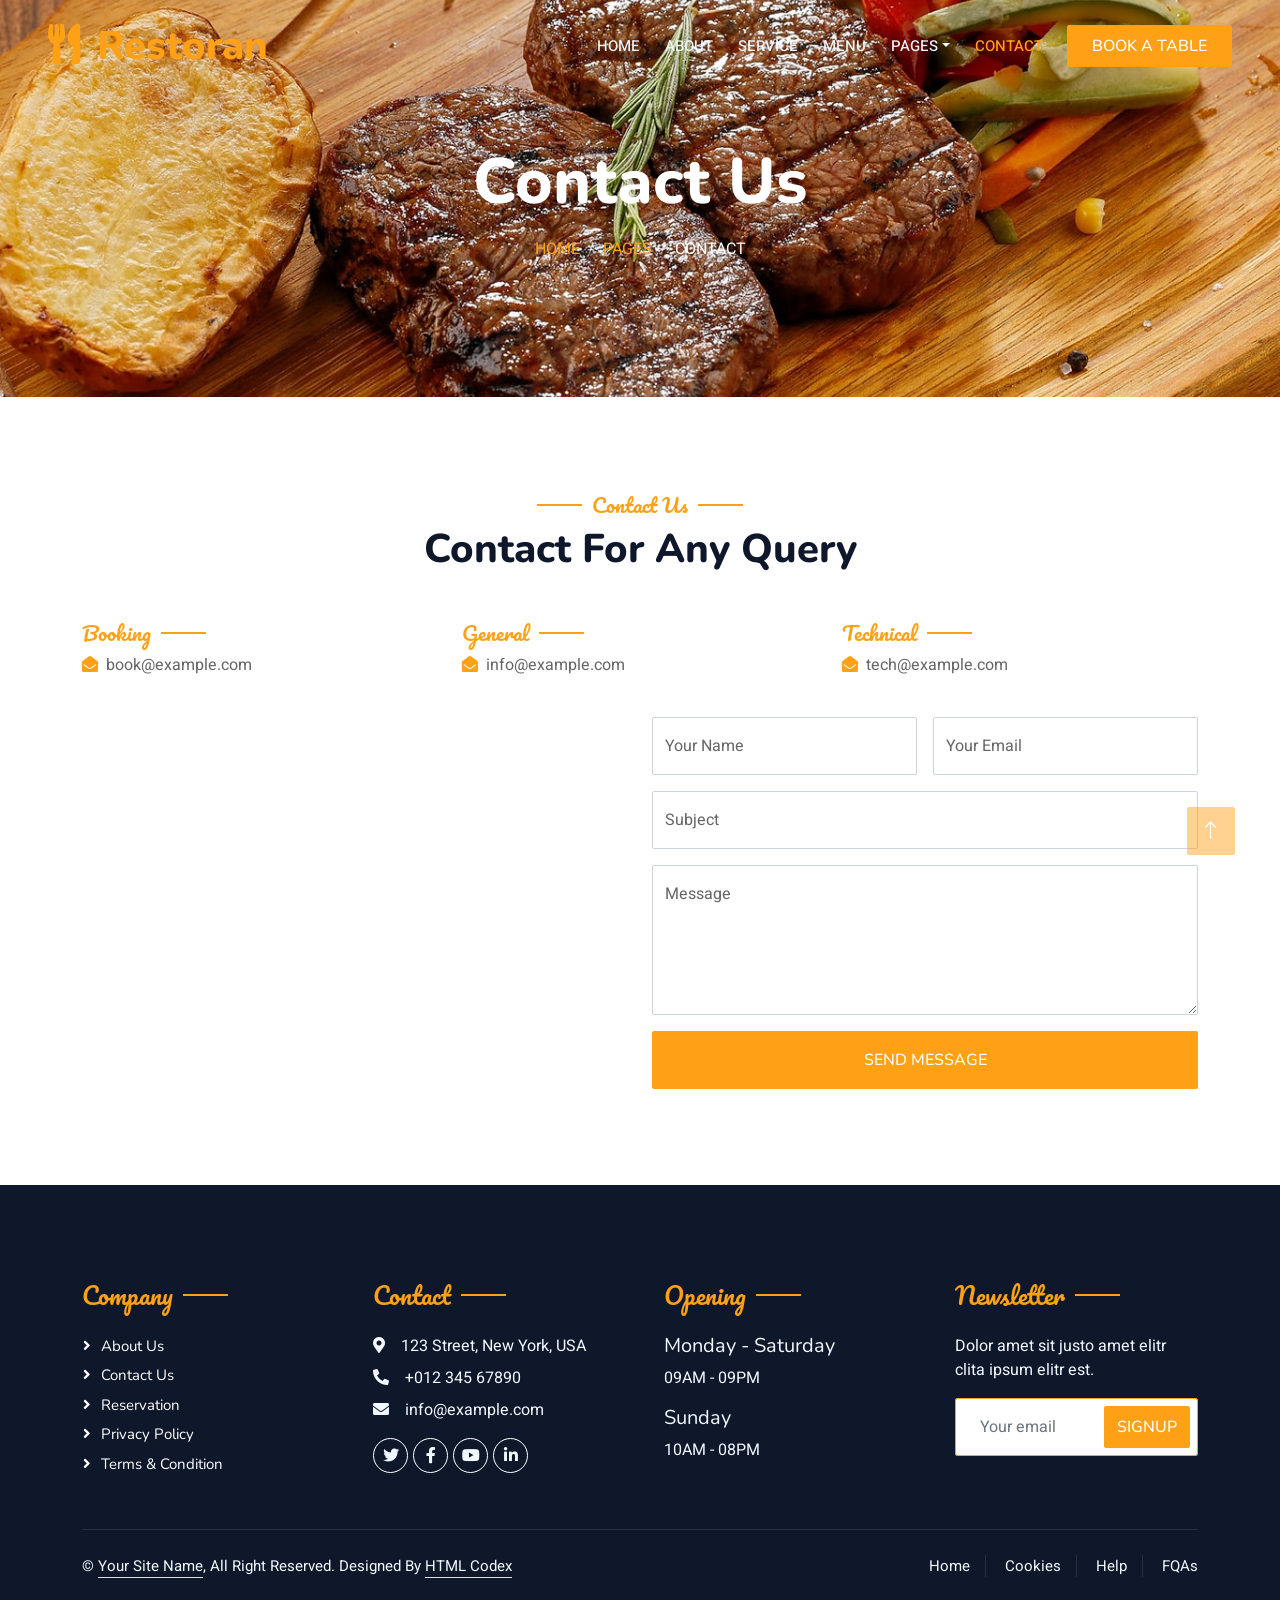
<file: contact.html>
<!DOCTYPE html>
<html lang="en">

<head>
    <meta charset="utf-8">
    <title>Restoran - Bootstrap Restaurant Template</title>
    <meta content="width=device-width, initial-scale=1.0" name="viewport">
    <meta content="" name="keywords">
    <meta content="" name="description">

    <!-- Favicon -->
    <link href="img/favicon.ico" rel="icon">

    <!-- Google Web Fonts -->
    <link rel="preconnect" href="https://fonts.googleapis.com">
    <link rel="preconnect" href="https://fonts.gstatic.com" crossorigin>
    <link href="https://fonts.googleapis.com/css2?family=Heebo:wght@400;500;600&family=Nunito:wght@600;700;800&family=Pacifico&display=swap" rel="stylesheet">

    <!-- Icon Font Stylesheet -->
    <link href="https://cdnjs.cloudflare.com/ajax/libs/font-awesome/5.10.0/css/all.min.css" rel="stylesheet">
    <link href="https://cdn.jsdelivr.net/npm/bootstrap-icons@1.4.1/font/bootstrap-icons.css" rel="stylesheet">

    <!-- Libraries Stylesheet -->
    <link href="lib/animate/animate.min.css" rel="stylesheet">
    <link href="lib/owlcarousel/assets/owl.carousel.min.css" rel="stylesheet">
    <link href="lib/tempusdominus/css/tempusdominus-bootstrap-4.min.css" rel="stylesheet" />

    <!-- Customized Bootstrap Stylesheet -->
    <link href="css/bootstrap.min.css" rel="stylesheet">

    <!-- Template Stylesheet -->
    <link href="css/style.css" rel="stylesheet">
</head>

<body>
    <div class="container-xxl bg-white p-0">
        <!-- Spinner Start -->
        <div id="spinner" class="show bg-white position-fixed translate-middle w-100 vh-100 top-50 start-50 d-flex align-items-center justify-content-center">
            <div class="spinner-border text-primary" style="width: 3rem; height: 3rem;" role="status">
                <span class="sr-only">Loading...</span>
            </div>
        </div>
        <!-- Spinner End -->


        <!-- Navbar & Hero Start -->
        <div class="container-xxl position-relative p-0">
            <nav class="navbar navbar-expand-lg navbar-dark bg-dark px-4 px-lg-5 py-3 py-lg-0">
                <a href="" class="navbar-brand p-0">
                    <h1 class="text-primary m-0"><i class="fa fa-utensils me-3"></i>Restoran</h1>
                    <!-- <img src="img/logo.png" alt="Logo"> -->
                </a>
                <button class="navbar-toggler" type="button" data-bs-toggle="collapse" data-bs-target="#navbarCollapse">
                    <span class="fa fa-bars"></span>
                </button>
                <div class="collapse navbar-collapse" id="navbarCollapse">
                    <div class="navbar-nav ms-auto py-0 pe-4">
                        <a href="index.html" class="nav-item nav-link">Home</a>
                        <a href="about.html" class="nav-item nav-link">About</a>
                        <a href="service.html" class="nav-item nav-link">Service</a>
                        <a href="menu.html" class="nav-item nav-link">Menu</a>
                        <div class="nav-item dropdown">
                            <a href="#" class="nav-link dropdown-toggle" data-bs-toggle="dropdown">Pages</a>
                            <div class="dropdown-menu m-0">
                                <a href="booking.html" class="dropdown-item">Booking</a>
                                <a href="team.html" class="dropdown-item">Our Team</a>
                                <a href="testimonial.html" class="dropdown-item">Testimonial</a>
                            </div>
                        </div>
                        <a href="contact.html" class="nav-item nav-link active">Contact</a>
                    </div>
                    <a href="" class="btn btn-primary py-2 px-4">Book A Table</a>
                </div>
            </nav>

            <div class="container-xxl py-5 bg-dark hero-header mb-5">
                <div class="container text-center my-5 pt-5 pb-4">
                    <h1 class="display-3 text-white mb-3 animated slideInDown">Contact Us</h1>
                    <nav aria-label="breadcrumb">
                        <ol class="breadcrumb justify-content-center text-uppercase">
                            <li class="breadcrumb-item"><a href="#">Home</a></li>
                            <li class="breadcrumb-item"><a href="#">Pages</a></li>
                            <li class="breadcrumb-item text-white active" aria-current="page">Contact</li>
                        </ol>
                    </nav>
                </div>
            </div>
        </div>
        <!-- Navbar & Hero End -->


        <!-- Contact Start -->
        <div class="container-xxl py-5">
            <div class="container">
                <div class="text-center wow fadeInUp" data-wow-delay="0.1s">
                    <h5 class="section-title ff-secondary text-center text-primary fw-normal">Contact Us</h5>
                    <h1 class="mb-5">Contact For Any Query</h1>
                </div>
                <div class="row g-4">
                    <div class="col-12">
                        <div class="row gy-4">
                            <div class="col-md-4">
                                <h5 class="section-title ff-secondary fw-normal text-start text-primary">Booking</h5>
                                <p><i class="fa fa-envelope-open text-primary me-2"></i>book@example.com</p>
                            </div>
                            <div class="col-md-4">
                                <h5 class="section-title ff-secondary fw-normal text-start text-primary">General</h5>
                                <p><i class="fa fa-envelope-open text-primary me-2"></i>info@example.com</p>
                            </div>
                            <div class="col-md-4">
                                <h5 class="section-title ff-secondary fw-normal text-start text-primary">Technical</h5>
                                <p><i class="fa fa-envelope-open text-primary me-2"></i>tech@example.com</p>
                            </div>
                        </div>
                    </div>
                    <div class="col-md-6 wow fadeIn" data-wow-delay="0.1s">
                        <iframe class="position-relative rounded w-100 h-100"
                            src="https://www.google.com/maps/embed?pb=!1m18!1m12!1m3!1d3001156.4288297426!2d-78.01371936852176!3d42.72876761954724!2m3!1f0!2f0!3f0!3m2!1i1024!2i768!4f13.1!3m3!1m2!1s0x4ccc4bf0f123a5a9%3A0xddcfc6c1de189567!2sNew%20York%2C%20USA!5e0!3m2!1sen!2sbd!4v1603794290143!5m2!1sen!2sbd"
                            frameborder="0" style="min-height: 350px; border:0;" allowfullscreen="" aria-hidden="false"
                            tabindex="0"></iframe>
                    </div>
                    <div class="col-md-6">
                        <div class="wow fadeInUp" data-wow-delay="0.2s">
                            <form>
                                <div class="row g-3">
                                    <div class="col-md-6">
                                        <div class="form-floating">
                                            <input type="text" class="form-control" id="name" placeholder="Your Name">
                                            <label for="name">Your Name</label>
                                        </div>
                                    </div>
                                    <div class="col-md-6">
                                        <div class="form-floating">
                                            <input type="email" class="form-control" id="email" placeholder="Your Email">
                                            <label for="email">Your Email</label>
                                        </div>
                                    </div>
                                    <div class="col-12">
                                        <div class="form-floating">
                                            <input type="text" class="form-control" id="subject" placeholder="Subject">
                                            <label for="subject">Subject</label>
                                        </div>
                                    </div>
                                    <div class="col-12">
                                        <div class="form-floating">
                                            <textarea class="form-control" placeholder="Leave a message here" id="message" style="height: 150px"></textarea>
                                            <label for="message">Message</label>
                                        </div>
                                    </div>
                                    <div class="col-12">
                                        <button class="btn btn-primary w-100 py-3" type="submit">Send Message</button>
                                    </div>
                                </div>
                            </form>
                        </div>
                    </div>
                </div>
            </div>
        </div>
        <!-- Contact End -->


        <!-- Footer Start -->
        <div class="container-fluid bg-dark text-light footer pt-5 mt-5 wow fadeIn" data-wow-delay="0.1s">
            <div class="container py-5">
                <div class="row g-5">
                    <div class="col-lg-3 col-md-6">
                        <h4 class="section-title ff-secondary text-start text-primary fw-normal mb-4">Company</h4>
                        <a class="btn btn-link" href="">About Us</a>
                        <a class="btn btn-link" href="">Contact Us</a>
                        <a class="btn btn-link" href="">Reservation</a>
                        <a class="btn btn-link" href="">Privacy Policy</a>
                        <a class="btn btn-link" href="">Terms & Condition</a>
                    </div>
                    <div class="col-lg-3 col-md-6">
                        <h4 class="section-title ff-secondary text-start text-primary fw-normal mb-4">Contact</h4>
                        <p class="mb-2"><i class="fa fa-map-marker-alt me-3"></i>123 Street, New York, USA</p>
                        <p class="mb-2"><i class="fa fa-phone-alt me-3"></i>+012 345 67890</p>
                        <p class="mb-2"><i class="fa fa-envelope me-3"></i>info@example.com</p>
                        <div class="d-flex pt-2">
                            <a class="btn btn-outline-light btn-social" href=""><i class="fab fa-twitter"></i></a>
                            <a class="btn btn-outline-light btn-social" href=""><i class="fab fa-facebook-f"></i></a>
                            <a class="btn btn-outline-light btn-social" href=""><i class="fab fa-youtube"></i></a>
                            <a class="btn btn-outline-light btn-social" href=""><i class="fab fa-linkedin-in"></i></a>
                        </div>
                    </div>
                    <div class="col-lg-3 col-md-6">
                        <h4 class="section-title ff-secondary text-start text-primary fw-normal mb-4">Opening</h4>
                        <h5 class="text-light fw-normal">Monday - Saturday</h5>
                        <p>09AM - 09PM</p>
                        <h5 class="text-light fw-normal">Sunday</h5>
                        <p>10AM - 08PM</p>
                    </div>
                    <div class="col-lg-3 col-md-6">
                        <h4 class="section-title ff-secondary text-start text-primary fw-normal mb-4">Newsletter</h4>
                        <p>Dolor amet sit justo amet elitr clita ipsum elitr est.</p>
                        <div class="position-relative mx-auto" style="max-width: 400px;">
                            <input class="form-control border-primary w-100 py-3 ps-4 pe-5" type="text" placeholder="Your email">
                            <button type="button" class="btn btn-primary py-2 position-absolute top-0 end-0 mt-2 me-2">SignUp</button>
                        </div>
                    </div>
                </div>
            </div>
            <div class="container">
                <div class="copyright">
                    <div class="row">
                        <div class="col-md-6 text-center text-md-start mb-3 mb-md-0">
                            &copy; <a class="border-bottom" href="#">Your Site Name</a>, All Right Reserved. 
							
							<!--/*** This template is free as long as you keep the footer author’s credit link/attribution link/backlink. If you'd like to use the template without the footer author’s credit link/attribution link/backlink, you can purchase the Credit Removal License from "https://htmlcodex.com/credit-removal". Thank you for your support. ***/-->
							Designed By <a class="border-bottom" href="https://htmlcodex.com">HTML Codex</a>
                        </div>
                        <div class="col-md-6 text-center text-md-end">
                            <div class="footer-menu">
                                <a href="">Home</a>
                                <a href="">Cookies</a>
                                <a href="">Help</a>
                                <a href="">FQAs</a>
                            </div>
                        </div>
                    </div>
                </div>
            </div>
        </div>
        <!-- Footer End -->


        <!-- Back to Top -->
        <a href="#" class="btn btn-lg btn-primary btn-lg-square back-to-top"><i class="bi bi-arrow-up"></i></a>
    </div>

    <!-- JavaScript Libraries -->
    <script src="https://code.jquery.com/jquery-3.4.1.min.js"></script>
    <script src="https://cdn.jsdelivr.net/npm/bootstrap@5.0.0/dist/js/bootstrap.bundle.min.js"></script>
    <script src="lib/wow/wow.min.js"></script>
    <script src="lib/easing/easing.min.js"></script>
    <script src="lib/waypoints/waypoints.min.js"></script>
    <script src="lib/counterup/counterup.min.js"></script>
    <script src="lib/owlcarousel/owl.carousel.min.js"></script>
    <script src="lib/tempusdominus/js/moment.min.js"></script>
    <script src="lib/tempusdominus/js/moment-timezone.min.js"></script>
    <script src="lib/tempusdominus/js/tempusdominus-bootstrap-4.min.js"></script>

    <!-- Template Javascript -->
    <script src="js/main.js"></script>
</body>

</html>
</file>
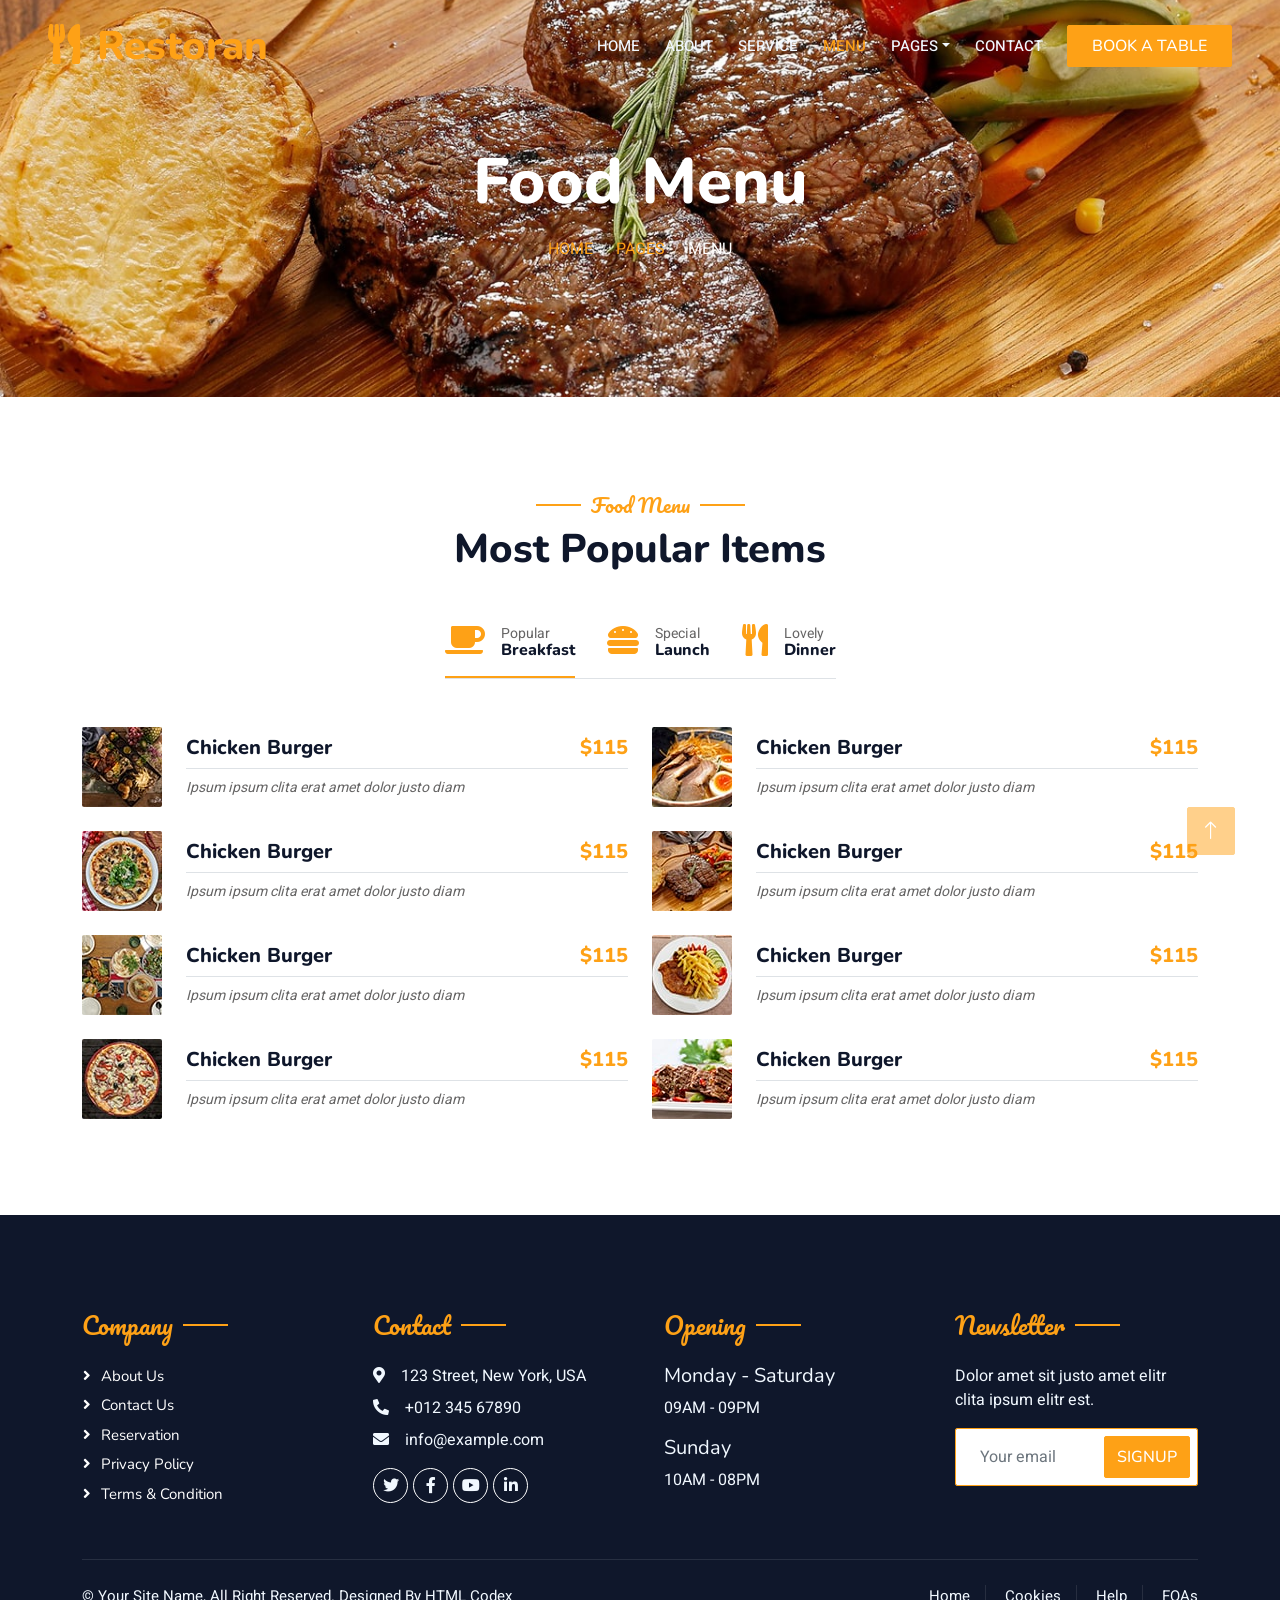
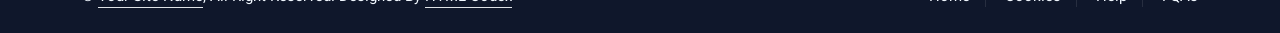
<file: menu.html>
<!DOCTYPE html>
<html lang="en">

<head>
    <meta charset="utf-8">
    <title>Restoran - Bootstrap Restaurant Template</title>
    <meta content="width=device-width, initial-scale=1.0" name="viewport">
    <meta content="" name="keywords">
    <meta content="" name="description">

    <!-- Favicon -->
    <link href="img/favicon.ico" rel="icon">

    <!-- Google Web Fonts -->
    <link rel="preconnect" href="https://fonts.googleapis.com">
    <link rel="preconnect" href="https://fonts.gstatic.com" crossorigin>
    <link href="https://fonts.googleapis.com/css2?family=Heebo:wght@400;500;600&family=Nunito:wght@600;700;800&family=Pacifico&display=swap" rel="stylesheet">

    <!-- Icon Font Stylesheet -->
    <link href="https://cdnjs.cloudflare.com/ajax/libs/font-awesome/5.10.0/css/all.min.css" rel="stylesheet">
    <link href="https://cdn.jsdelivr.net/npm/bootstrap-icons@1.4.1/font/bootstrap-icons.css" rel="stylesheet">

    <!-- Libraries Stylesheet -->
    <link href="lib/animate/animate.min.css" rel="stylesheet">
    <link href="lib/owlcarousel/assets/owl.carousel.min.css" rel="stylesheet">
    <link href="lib/tempusdominus/css/tempusdominus-bootstrap-4.min.css" rel="stylesheet" />

    <!-- Customized Bootstrap Stylesheet -->
    <link href="css/bootstrap.min.css" rel="stylesheet">

    <!-- Template Stylesheet -->
    <link href="css/style.css" rel="stylesheet">
</head>

<body>
    <div class="container-xxl bg-white p-0">
        <!-- Spinner Start -->
        <div id="spinner" class="show bg-white position-fixed translate-middle w-100 vh-100 top-50 start-50 d-flex align-items-center justify-content-center">
            <div class="spinner-border text-primary" style="width: 3rem; height: 3rem;" role="status">
                <span class="sr-only">Loading...</span>
            </div>
        </div>
        <!-- Spinner End -->


        <!-- Navbar & Hero Start -->
        <div class="container-xxl position-relative p-0">
            <nav class="navbar navbar-expand-lg navbar-dark bg-dark px-4 px-lg-5 py-3 py-lg-0">
                <a href="" class="navbar-brand p-0">
                    <h1 class="text-primary m-0"><i class="fa fa-utensils me-3"></i>Restoran</h1>
                    <!-- <img src="img/logo.png" alt="Logo"> -->
                </a>
                <button class="navbar-toggler" type="button" data-bs-toggle="collapse" data-bs-target="#navbarCollapse">
                    <span class="fa fa-bars"></span>
                </button>
                <div class="collapse navbar-collapse" id="navbarCollapse">
                    <div class="navbar-nav ms-auto py-0 pe-4">
                        <a href="index.html" class="nav-item nav-link">Home</a>
                        <a href="about.html" class="nav-item nav-link">About</a>
                        <a href="service.html" class="nav-item nav-link">Service</a>
                        <a href="menu.html" class="nav-item nav-link active">Menu</a>
                        <div class="nav-item dropdown">
                            <a href="#" class="nav-link dropdown-toggle" data-bs-toggle="dropdown">Pages</a>
                            <div class="dropdown-menu m-0">
                                <a href="booking.html" class="dropdown-item">Booking</a>
                                <a href="team.html" class="dropdown-item">Our Team</a>
                                <a href="testimonial.html" class="dropdown-item">Testimonial</a>
                            </div>
                        </div>
                        <a href="contact.html" class="nav-item nav-link">Contact</a>
                    </div>
                    <a href="" class="btn btn-primary py-2 px-4">Book A Table</a>
                </div>
            </nav>

            <div class="container-xxl py-5 bg-dark hero-header mb-5">
                <div class="container text-center my-5 pt-5 pb-4">
                    <h1 class="display-3 text-white mb-3 animated slideInDown">Food Menu</h1>
                    <nav aria-label="breadcrumb">
                        <ol class="breadcrumb justify-content-center text-uppercase">
                            <li class="breadcrumb-item"><a href="#">Home</a></li>
                            <li class="breadcrumb-item"><a href="#">Pages</a></li>
                            <li class="breadcrumb-item text-white active" aria-current="page">Menu</li>
                        </ol>
                    </nav>
                </div>
            </div>
        </div>
        <!-- Navbar & Hero End -->


        <!-- Menu Start -->
        <div class="container-xxl py-5">
            <div class="container">
                <div class="text-center wow fadeInUp" data-wow-delay="0.1s">
                    <h5 class="section-title ff-secondary text-center text-primary fw-normal">Food Menu</h5>
                    <h1 class="mb-5">Most Popular Items</h1>
                </div>
                <div class="tab-class text-center wow fadeInUp" data-wow-delay="0.1s">
                    <ul class="nav nav-pills d-inline-flex justify-content-center border-bottom mb-5">
                        <li class="nav-item">
                            <a class="d-flex align-items-center text-start mx-3 ms-0 pb-3 active" data-bs-toggle="pill" href="#tab-1">
                                <i class="fa fa-coffee fa-2x text-primary"></i>
                                <div class="ps-3">
                                    <small class="text-body">Popular</small>
                                    <h6 class="mt-n1 mb-0">Breakfast</h6>
                                </div>
                            </a>
                        </li>
                        <li class="nav-item">
                            <a class="d-flex align-items-center text-start mx-3 pb-3" data-bs-toggle="pill" href="#tab-2">
                                <i class="fa fa-hamburger fa-2x text-primary"></i>
                                <div class="ps-3">
                                    <small class="text-body">Special</small>
                                    <h6 class="mt-n1 mb-0">Launch</h6>
                                </div>
                            </a>
                        </li>
                        <li class="nav-item">
                            <a class="d-flex align-items-center text-start mx-3 me-0 pb-3" data-bs-toggle="pill" href="#tab-3">
                                <i class="fa fa-utensils fa-2x text-primary"></i>
                                <div class="ps-3">
                                    <small class="text-body">Lovely</small>
                                    <h6 class="mt-n1 mb-0">Dinner</h6>
                                </div>
                            </a>
                        </li>
                    </ul>
                    <div class="tab-content">
                        <div id="tab-1" class="tab-pane fade show p-0 active">
                            <div class="row g-4">
                                <div class="col-lg-6">
                                    <div class="d-flex align-items-center">
                                        <img class="flex-shrink-0 img-fluid rounded" src="img/menu-1.jpg" alt="" style="width: 80px;">
                                        <div class="w-100 d-flex flex-column text-start ps-4">
                                            <h5 class="d-flex justify-content-between border-bottom pb-2">
                                                <span>Chicken Burger</span>
                                                <span class="text-primary">$115</span>
                                            </h5>
                                            <small class="fst-italic">Ipsum ipsum clita erat amet dolor justo diam</small>
                                        </div>
                                    </div>
                                </div>
                                <div class="col-lg-6">
                                    <div class="d-flex align-items-center">
                                        <img class="flex-shrink-0 img-fluid rounded" src="img/menu-2.jpg" alt="" style="width: 80px;">
                                        <div class="w-100 d-flex flex-column text-start ps-4">
                                            <h5 class="d-flex justify-content-between border-bottom pb-2">
                                                <span>Chicken Burger</span>
                                                <span class="text-primary">$115</span>
                                            </h5>
                                            <small class="fst-italic">Ipsum ipsum clita erat amet dolor justo diam</small>
                                        </div>
                                    </div>
                                </div>
                                <div class="col-lg-6">
                                    <div class="d-flex align-items-center">
                                        <img class="flex-shrink-0 img-fluid rounded" src="img/menu-3.jpg" alt="" style="width: 80px;">
                                        <div class="w-100 d-flex flex-column text-start ps-4">
                                            <h5 class="d-flex justify-content-between border-bottom pb-2">
                                                <span>Chicken Burger</span>
                                                <span class="text-primary">$115</span>
                                            </h5>
                                            <small class="fst-italic">Ipsum ipsum clita erat amet dolor justo diam</small>
                                        </div>
                                    </div>
                                </div>
                                <div class="col-lg-6">
                                    <div class="d-flex align-items-center">
                                        <img class="flex-shrink-0 img-fluid rounded" src="img/menu-4.jpg" alt="" style="width: 80px;">
                                        <div class="w-100 d-flex flex-column text-start ps-4">
                                            <h5 class="d-flex justify-content-between border-bottom pb-2">
                                                <span>Chicken Burger</span>
                                                <span class="text-primary">$115</span>
                                            </h5>
                                            <small class="fst-italic">Ipsum ipsum clita erat amet dolor justo diam</small>
                                        </div>
                                    </div>
                                </div>
                                <div class="col-lg-6">
                                    <div class="d-flex align-items-center">
                                        <img class="flex-shrink-0 img-fluid rounded" src="img/menu-5.jpg" alt="" style="width: 80px;">
                                        <div class="w-100 d-flex flex-column text-start ps-4">
                                            <h5 class="d-flex justify-content-between border-bottom pb-2">
                                                <span>Chicken Burger</span>
                                                <span class="text-primary">$115</span>
                                            </h5>
                                            <small class="fst-italic">Ipsum ipsum clita erat amet dolor justo diam</small>
                                        </div>
                                    </div>
                                </div>
                                <div class="col-lg-6">
                                    <div class="d-flex align-items-center">
                                        <img class="flex-shrink-0 img-fluid rounded" src="img/menu-6.jpg" alt="" style="width: 80px;">
                                        <div class="w-100 d-flex flex-column text-start ps-4">
                                            <h5 class="d-flex justify-content-between border-bottom pb-2">
                                                <span>Chicken Burger</span>
                                                <span class="text-primary">$115</span>
                                            </h5>
                                            <small class="fst-italic">Ipsum ipsum clita erat amet dolor justo diam</small>
                                        </div>
                                    </div>
                                </div>
                                <div class="col-lg-6">
                                    <div class="d-flex align-items-center">
                                        <img class="flex-shrink-0 img-fluid rounded" src="img/menu-7.jpg" alt="" style="width: 80px;">
                                        <div class="w-100 d-flex flex-column text-start ps-4">
                                            <h5 class="d-flex justify-content-between border-bottom pb-2">
                                                <span>Chicken Burger</span>
                                                <span class="text-primary">$115</span>
                                            </h5>
                                            <small class="fst-italic">Ipsum ipsum clita erat amet dolor justo diam</small>
                                        </div>
                                    </div>
                                </div>
                                <div class="col-lg-6">
                                    <div class="d-flex align-items-center">
                                        <img class="flex-shrink-0 img-fluid rounded" src="img/menu-8.jpg" alt="" style="width: 80px;">
                                        <div class="w-100 d-flex flex-column text-start ps-4">
                                            <h5 class="d-flex justify-content-between border-bottom pb-2">
                                                <span>Chicken Burger</span>
                                                <span class="text-primary">$115</span>
                                            </h5>
                                            <small class="fst-italic">Ipsum ipsum clita erat amet dolor justo diam</small>
                                        </div>
                                    </div>
                                </div>
                            </div>
                        </div>
                        <div id="tab-2" class="tab-pane fade show p-0">
                            <div class="row g-4">
                                <div class="col-lg-6">
                                    <div class="d-flex align-items-center">
                                        <img class="flex-shrink-0 img-fluid rounded" src="img/menu-1.jpg" alt="" style="width: 80px;">
                                        <div class="w-100 d-flex flex-column text-start ps-4">
                                            <h5 class="d-flex justify-content-between border-bottom pb-2">
                                                <span>Chicken Burger</span>
                                                <span class="text-primary">$115</span>
                                            </h5>
                                            <small class="fst-italic">Ipsum ipsum clita erat amet dolor justo diam</small>
                                        </div>
                                    </div>
                                </div>
                                <div class="col-lg-6">
                                    <div class="d-flex align-items-center">
                                        <img class="flex-shrink-0 img-fluid rounded" src="img/menu-2.jpg" alt="" style="width: 80px;">
                                        <div class="w-100 d-flex flex-column text-start ps-4">
                                            <h5 class="d-flex justify-content-between border-bottom pb-2">
                                                <span>Chicken Burger</span>
                                                <span class="text-primary">$115</span>
                                            </h5>
                                            <small class="fst-italic">Ipsum ipsum clita erat amet dolor justo diam</small>
                                        </div>
                                    </div>
                                </div>
                                <div class="col-lg-6">
                                    <div class="d-flex align-items-center">
                                        <img class="flex-shrink-0 img-fluid rounded" src="img/menu-3.jpg" alt="" style="width: 80px;">
                                        <div class="w-100 d-flex flex-column text-start ps-4">
                                            <h5 class="d-flex justify-content-between border-bottom pb-2">
                                                <span>Chicken Burger</span>
                                                <span class="text-primary">$115</span>
                                            </h5>
                                            <small class="fst-italic">Ipsum ipsum clita erat amet dolor justo diam</small>
                                        </div>
                                    </div>
                                </div>
                                <div class="col-lg-6">
                                    <div class="d-flex align-items-center">
                                        <img class="flex-shrink-0 img-fluid rounded" src="img/menu-4.jpg" alt="" style="width: 80px;">
                                        <div class="w-100 d-flex flex-column text-start ps-4">
                                            <h5 class="d-flex justify-content-between border-bottom pb-2">
                                                <span>Chicken Burger</span>
                                                <span class="text-primary">$115</span>
                                            </h5>
                                            <small class="fst-italic">Ipsum ipsum clita erat amet dolor justo diam</small>
                                        </div>
                                    </div>
                                </div>
                                <div class="col-lg-6">
                                    <div class="d-flex align-items-center">
                                        <img class="flex-shrink-0 img-fluid rounded" src="img/menu-5.jpg" alt="" style="width: 80px;">
                                        <div class="w-100 d-flex flex-column text-start ps-4">
                                            <h5 class="d-flex justify-content-between border-bottom pb-2">
                                                <span>Chicken Burger</span>
                                                <span class="text-primary">$115</span>
                                            </h5>
                                            <small class="fst-italic">Ipsum ipsum clita erat amet dolor justo diam</small>
                                        </div>
                                    </div>
                                </div>
                                <div class="col-lg-6">
                                    <div class="d-flex align-items-center">
                                        <img class="flex-shrink-0 img-fluid rounded" src="img/menu-6.jpg" alt="" style="width: 80px;">
                                        <div class="w-100 d-flex flex-column text-start ps-4">
                                            <h5 class="d-flex justify-content-between border-bottom pb-2">
                                                <span>Chicken Burger</span>
                                                <span class="text-primary">$115</span>
                                            </h5>
                                            <small class="fst-italic">Ipsum ipsum clita erat amet dolor justo diam</small>
                                        </div>
                                    </div>
                                </div>
                                <div class="col-lg-6">
                                    <div class="d-flex align-items-center">
                                        <img class="flex-shrink-0 img-fluid rounded" src="img/menu-7.jpg" alt="" style="width: 80px;">
                                        <div class="w-100 d-flex flex-column text-start ps-4">
                                            <h5 class="d-flex justify-content-between border-bottom pb-2">
                                                <span>Chicken Burger</span>
                                                <span class="text-primary">$115</span>
                                            </h5>
                                            <small class="fst-italic">Ipsum ipsum clita erat amet dolor justo diam</small>
                                        </div>
                                    </div>
                                </div>
                                <div class="col-lg-6">
                                    <div class="d-flex align-items-center">
                                        <img class="flex-shrink-0 img-fluid rounded" src="img/menu-8.jpg" alt="" style="width: 80px;">
                                        <div class="w-100 d-flex flex-column text-start ps-4">
                                            <h5 class="d-flex justify-content-between border-bottom pb-2">
                                                <span>Chicken Burger</span>
                                                <span class="text-primary">$115</span>
                                            </h5>
                                            <small class="fst-italic">Ipsum ipsum clita erat amet dolor justo diam</small>
                                        </div>
                                    </div>
                                </div>
                            </div>
                        </div>
                        <div id="tab-3" class="tab-pane fade show p-0">
                            <div class="row g-4">
                                <div class="col-lg-6">
                                    <div class="d-flex align-items-center">
                                        <img class="flex-shrink-0 img-fluid rounded" src="img/menu-1.jpg" alt="" style="width: 80px;">
                                        <div class="w-100 d-flex flex-column text-start ps-4">
                                            <h5 class="d-flex justify-content-between border-bottom pb-2">
                                                <span>Chicken Burger</span>
                                                <span class="text-primary">$115</span>
                                            </h5>
                                            <small class="fst-italic">Ipsum ipsum clita erat amet dolor justo diam</small>
                                        </div>
                                    </div>
                                </div>
                                <div class="col-lg-6">
                                    <div class="d-flex align-items-center">
                                        <img class="flex-shrink-0 img-fluid rounded" src="img/menu-2.jpg" alt="" style="width: 80px;">
                                        <div class="w-100 d-flex flex-column text-start ps-4">
                                            <h5 class="d-flex justify-content-between border-bottom pb-2">
                                                <span>Chicken Burger</span>
                                                <span class="text-primary">$115</span>
                                            </h5>
                                            <small class="fst-italic">Ipsum ipsum clita erat amet dolor justo diam</small>
                                        </div>
                                    </div>
                                </div>
                                <div class="col-lg-6">
                                    <div class="d-flex align-items-center">
                                        <img class="flex-shrink-0 img-fluid rounded" src="img/menu-3.jpg" alt="" style="width: 80px;">
                                        <div class="w-100 d-flex flex-column text-start ps-4">
                                            <h5 class="d-flex justify-content-between border-bottom pb-2">
                                                <span>Chicken Burger</span>
                                                <span class="text-primary">$115</span>
                                            </h5>
                                            <small class="fst-italic">Ipsum ipsum clita erat amet dolor justo diam</small>
                                        </div>
                                    </div>
                                </div>
                                <div class="col-lg-6">
                                    <div class="d-flex align-items-center">
                                        <img class="flex-shrink-0 img-fluid rounded" src="img/menu-4.jpg" alt="" style="width: 80px;">
                                        <div class="w-100 d-flex flex-column text-start ps-4">
                                            <h5 class="d-flex justify-content-between border-bottom pb-2">
                                                <span>Chicken Burger</span>
                                                <span class="text-primary">$115</span>
                                            </h5>
                                            <small class="fst-italic">Ipsum ipsum clita erat amet dolor justo diam</small>
                                        </div>
                                    </div>
                                </div>
                                <div class="col-lg-6">
                                    <div class="d-flex align-items-center">
                                        <img class="flex-shrink-0 img-fluid rounded" src="img/menu-5.jpg" alt="" style="width: 80px;">
                                        <div class="w-100 d-flex flex-column text-start ps-4">
                                            <h5 class="d-flex justify-content-between border-bottom pb-2">
                                                <span>Chicken Burger</span>
                                                <span class="text-primary">$115</span>
                                            </h5>
                                            <small class="fst-italic">Ipsum ipsum clita erat amet dolor justo diam</small>
                                        </div>
                                    </div>
                                </div>
                                <div class="col-lg-6">
                                    <div class="d-flex align-items-center">
                                        <img class="flex-shrink-0 img-fluid rounded" src="img/menu-6.jpg" alt="" style="width: 80px;">
                                        <div class="w-100 d-flex flex-column text-start ps-4">
                                            <h5 class="d-flex justify-content-between border-bottom pb-2">
                                                <span>Chicken Burger</span>
                                                <span class="text-primary">$115</span>
                                            </h5>
                                            <small class="fst-italic">Ipsum ipsum clita erat amet dolor justo diam</small>
                                        </div>
                                    </div>
                                </div>
                                <div class="col-lg-6">
                                    <div class="d-flex align-items-center">
                                        <img class="flex-shrink-0 img-fluid rounded" src="img/menu-7.jpg" alt="" style="width: 80px;">
                                        <div class="w-100 d-flex flex-column text-start ps-4">
                                            <h5 class="d-flex justify-content-between border-bottom pb-2">
                                                <span>Chicken Burger</span>
                                                <span class="text-primary">$115</span>
                                            </h5>
                                            <small class="fst-italic">Ipsum ipsum clita erat amet dolor justo diam</small>
                                        </div>
                                    </div>
                                </div>
                                <div class="col-lg-6">
                                    <div class="d-flex align-items-center">
                                        <img class="flex-shrink-0 img-fluid rounded" src="img/menu-8.jpg" alt="" style="width: 80px;">
                                        <div class="w-100 d-flex flex-column text-start ps-4">
                                            <h5 class="d-flex justify-content-between border-bottom pb-2">
                                                <span>Chicken Burger</span>
                                                <span class="text-primary">$115</span>
                                            </h5>
                                            <small class="fst-italic">Ipsum ipsum clita erat amet dolor justo diam</small>
                                        </div>
                                    </div>
                                </div>
                            </div>
                        </div>
                    </div>
                </div>
            </div>
        </div>
        <!-- Menu End -->
        

        <!-- Footer Start -->
        <div class="container-fluid bg-dark text-light footer pt-5 mt-5 wow fadeIn" data-wow-delay="0.1s">
            <div class="container py-5">
                <div class="row g-5">
                    <div class="col-lg-3 col-md-6">
                        <h4 class="section-title ff-secondary text-start text-primary fw-normal mb-4">Company</h4>
                        <a class="btn btn-link" href="">About Us</a>
                        <a class="btn btn-link" href="">Contact Us</a>
                        <a class="btn btn-link" href="">Reservation</a>
                        <a class="btn btn-link" href="">Privacy Policy</a>
                        <a class="btn btn-link" href="">Terms & Condition</a>
                    </div>
                    <div class="col-lg-3 col-md-6">
                        <h4 class="section-title ff-secondary text-start text-primary fw-normal mb-4">Contact</h4>
                        <p class="mb-2"><i class="fa fa-map-marker-alt me-3"></i>123 Street, New York, USA</p>
                        <p class="mb-2"><i class="fa fa-phone-alt me-3"></i>+012 345 67890</p>
                        <p class="mb-2"><i class="fa fa-envelope me-3"></i>info@example.com</p>
                        <div class="d-flex pt-2">
                            <a class="btn btn-outline-light btn-social" href=""><i class="fab fa-twitter"></i></a>
                            <a class="btn btn-outline-light btn-social" href=""><i class="fab fa-facebook-f"></i></a>
                            <a class="btn btn-outline-light btn-social" href=""><i class="fab fa-youtube"></i></a>
                            <a class="btn btn-outline-light btn-social" href=""><i class="fab fa-linkedin-in"></i></a>
                        </div>
                    </div>
                    <div class="col-lg-3 col-md-6">
                        <h4 class="section-title ff-secondary text-start text-primary fw-normal mb-4">Opening</h4>
                        <h5 class="text-light fw-normal">Monday - Saturday</h5>
                        <p>09AM - 09PM</p>
                        <h5 class="text-light fw-normal">Sunday</h5>
                        <p>10AM - 08PM</p>
                    </div>
                    <div class="col-lg-3 col-md-6">
                        <h4 class="section-title ff-secondary text-start text-primary fw-normal mb-4">Newsletter</h4>
                        <p>Dolor amet sit justo amet elitr clita ipsum elitr est.</p>
                        <div class="position-relative mx-auto" style="max-width: 400px;">
                            <input class="form-control border-primary w-100 py-3 ps-4 pe-5" type="text" placeholder="Your email">
                            <button type="button" class="btn btn-primary py-2 position-absolute top-0 end-0 mt-2 me-2">SignUp</button>
                        </div>
                    </div>
                </div>
            </div>
            <div class="container">
                <div class="copyright">
                    <div class="row">
                        <div class="col-md-6 text-center text-md-start mb-3 mb-md-0">
                            &copy; <a class="border-bottom" href="#">Your Site Name</a>, All Right Reserved. 
							
							<!--/*** This template is free as long as you keep the footer author’s credit link/attribution link/backlink. If you'd like to use the template without the footer author’s credit link/attribution link/backlink, you can purchase the Credit Removal License from "https://htmlcodex.com/credit-removal". Thank you for your support. ***/-->
							Designed By <a class="border-bottom" href="https://htmlcodex.com">HTML Codex</a>
                        </div>
                        <div class="col-md-6 text-center text-md-end">
                            <div class="footer-menu">
                                <a href="">Home</a>
                                <a href="">Cookies</a>
                                <a href="">Help</a>
                                <a href="">FQAs</a>
                            </div>
                        </div>
                    </div>
                </div>
            </div>
        </div>
        <!-- Footer End -->


        <!-- Back to Top -->
        <a href="#" class="btn btn-lg btn-primary btn-lg-square back-to-top"><i class="bi bi-arrow-up"></i></a>
    </div>

    <!-- JavaScript Libraries -->
    <script src="https://code.jquery.com/jquery-3.4.1.min.js"></script>
    <script src="https://cdn.jsdelivr.net/npm/bootstrap@5.0.0/dist/js/bootstrap.bundle.min.js"></script>
    <script src="lib/wow/wow.min.js"></script>
    <script src="lib/easing/easing.min.js"></script>
    <script src="lib/waypoints/waypoints.min.js"></script>
    <script src="lib/counterup/counterup.min.js"></script>
    <script src="lib/owlcarousel/owl.carousel.min.js"></script>
    <script src="lib/tempusdominus/js/moment.min.js"></script>
    <script src="lib/tempusdominus/js/moment-timezone.min.js"></script>
    <script src="lib/tempusdominus/js/tempusdominus-bootstrap-4.min.js"></script>

    <!-- Template Javascript -->
    <script src="js/main.js"></script>
</body>

</html>
</file>
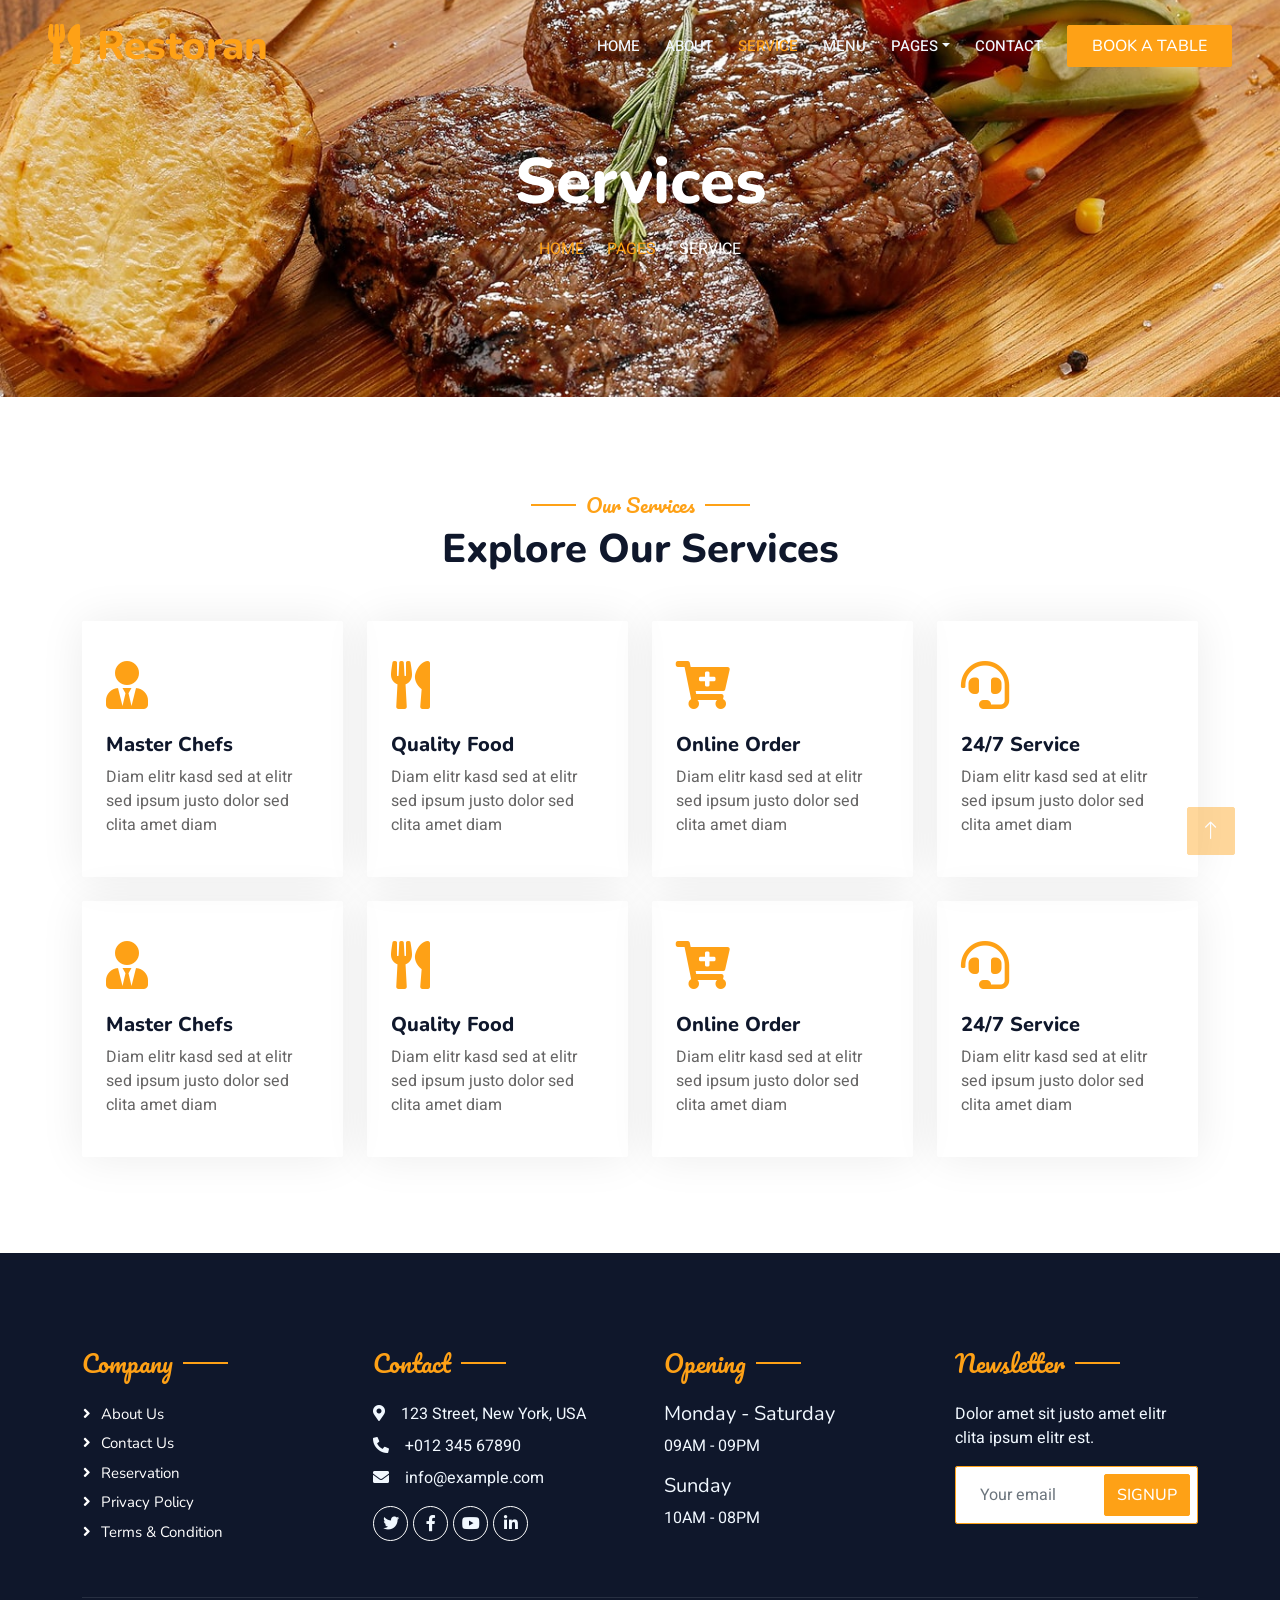
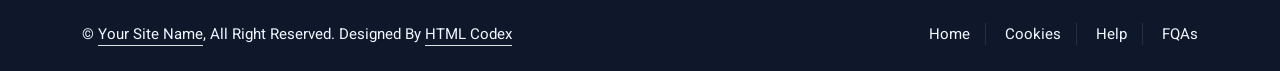
<file: service.html>
<!DOCTYPE html>
<html lang="en">

<head>
    <meta charset="utf-8">
    <title>Restoran - Bootstrap Restaurant Template</title>
    <meta content="width=device-width, initial-scale=1.0" name="viewport">
    <meta content="" name="keywords">
    <meta content="" name="description">

    <!-- Favicon -->
    <link href="img/favicon.ico" rel="icon">

    <!-- Google Web Fonts -->
    <link rel="preconnect" href="https://fonts.googleapis.com">
    <link rel="preconnect" href="https://fonts.gstatic.com" crossorigin>
    <link href="https://fonts.googleapis.com/css2?family=Heebo:wght@400;500;600&family=Nunito:wght@600;700;800&family=Pacifico&display=swap" rel="stylesheet">

    <!-- Icon Font Stylesheet -->
    <link href="https://cdnjs.cloudflare.com/ajax/libs/font-awesome/5.10.0/css/all.min.css" rel="stylesheet">
    <link href="https://cdn.jsdelivr.net/npm/bootstrap-icons@1.4.1/font/bootstrap-icons.css" rel="stylesheet">

    <!-- Libraries Stylesheet -->
    <link href="lib/animate/animate.min.css" rel="stylesheet">
    <link href="lib/owlcarousel/assets/owl.carousel.min.css" rel="stylesheet">
    <link href="lib/tempusdominus/css/tempusdominus-bootstrap-4.min.css" rel="stylesheet" />

    <!-- Customized Bootstrap Stylesheet -->
    <link href="css/bootstrap.min.css" rel="stylesheet">

    <!-- Template Stylesheet -->
    <link href="css/style.css" rel="stylesheet">
</head>

<body>
    <div class="container-xxl bg-white p-0">
        <!-- Spinner Start -->
        <div id="spinner" class="show bg-white position-fixed translate-middle w-100 vh-100 top-50 start-50 d-flex align-items-center justify-content-center">
            <div class="spinner-border text-primary" style="width: 3rem; height: 3rem;" role="status">
                <span class="sr-only">Loading...</span>
            </div>
        </div>
        <!-- Spinner End -->


        <!-- Navbar & Hero Start -->
        <div class="container-xxl position-relative p-0">
            <nav class="navbar navbar-expand-lg navbar-dark bg-dark px-4 px-lg-5 py-3 py-lg-0">
                <a href="" class="navbar-brand p-0">
                    <h1 class="text-primary m-0"><i class="fa fa-utensils me-3"></i>Restoran</h1>
                    <!-- <img src="img/logo.png" alt="Logo"> -->
                </a>
                <button class="navbar-toggler" type="button" data-bs-toggle="collapse" data-bs-target="#navbarCollapse">
                    <span class="fa fa-bars"></span>
                </button>
                <div class="collapse navbar-collapse" id="navbarCollapse">
                    <div class="navbar-nav ms-auto py-0 pe-4">
                        <a href="index.html" class="nav-item nav-link">Home</a>
                        <a href="about.html" class="nav-item nav-link">About</a>
                        <a href="service.html" class="nav-item nav-link active">Service</a>
                        <a href="menu.html" class="nav-item nav-link">Menu</a>
                        <div class="nav-item dropdown">
                            <a href="#" class="nav-link dropdown-toggle" data-bs-toggle="dropdown">Pages</a>
                            <div class="dropdown-menu m-0">
                                <a href="booking.html" class="dropdown-item">Booking</a>
                                <a href="team.html" class="dropdown-item">Our Team</a>
                                <a href="testimonial.html" class="dropdown-item">Testimonial</a>
                            </div>
                        </div>
                        <a href="contact.html" class="nav-item nav-link">Contact</a>
                    </div>
                    <a href="" class="btn btn-primary py-2 px-4">Book A Table</a>
                </div>
            </nav>

            <div class="container-xxl py-5 bg-dark hero-header mb-5">
                <div class="container text-center my-5 pt-5 pb-4">
                    <h1 class="display-3 text-white mb-3 animated slideInDown">Services</h1>
                    <nav aria-label="breadcrumb">
                        <ol class="breadcrumb justify-content-center text-uppercase">
                            <li class="breadcrumb-item"><a href="#">Home</a></li>
                            <li class="breadcrumb-item"><a href="#">Pages</a></li>
                            <li class="breadcrumb-item text-white active" aria-current="page">Service</li>
                        </ol>
                    </nav>
                </div>
            </div>
        </div>
        <!-- Navbar & Hero End -->


        <!-- Service Start -->
        <div class="container-xxl py-5">
            <div class="container">
                <div class="text-center wow fadeInUp" data-wow-delay="0.1s">
                    <h5 class="section-title ff-secondary text-center text-primary fw-normal">Our Services</h5>
                    <h1 class="mb-5">Explore Our Services</h1>
                </div>
                <div class="row g-4">
                    <div class="col-lg-3 col-sm-6 wow fadeInUp" data-wow-delay="0.1s">
                        <div class="service-item rounded pt-3">
                            <div class="p-4">
                                <i class="fa fa-3x fa-user-tie text-primary mb-4"></i>
                                <h5>Master Chefs</h5>
                                <p>Diam elitr kasd sed at elitr sed ipsum justo dolor sed clita amet diam</p>
                            </div>
                        </div>
                    </div>
                    <div class="col-lg-3 col-sm-6 wow fadeInUp" data-wow-delay="0.3s">
                        <div class="service-item rounded pt-3">
                            <div class="p-4">
                                <i class="fa fa-3x fa-utensils text-primary mb-4"></i>
                                <h5>Quality Food</h5>
                                <p>Diam elitr kasd sed at elitr sed ipsum justo dolor sed clita amet diam</p>
                            </div>
                        </div>
                    </div>
                    <div class="col-lg-3 col-sm-6 wow fadeInUp" data-wow-delay="0.5s">
                        <div class="service-item rounded pt-3">
                            <div class="p-4">
                                <i class="fa fa-3x fa-cart-plus text-primary mb-4"></i>
                                <h5>Online Order</h5>
                                <p>Diam elitr kasd sed at elitr sed ipsum justo dolor sed clita amet diam</p>
                            </div>
                        </div>
                    </div>
                    <div class="col-lg-3 col-sm-6 wow fadeInUp" data-wow-delay="0.7s">
                        <div class="service-item rounded pt-3">
                            <div class="p-4">
                                <i class="fa fa-3x fa-headset text-primary mb-4"></i>
                                <h5>24/7 Service</h5>
                                <p>Diam elitr kasd sed at elitr sed ipsum justo dolor sed clita amet diam</p>
                            </div>
                        </div>
                    </div>
                    <div class="col-lg-3 col-sm-6 wow fadeInUp" data-wow-delay="0.1s">
                        <div class="service-item rounded pt-3">
                            <div class="p-4">
                                <i class="fa fa-3x fa-user-tie text-primary mb-4"></i>
                                <h5>Master Chefs</h5>
                                <p>Diam elitr kasd sed at elitr sed ipsum justo dolor sed clita amet diam</p>
                            </div>
                        </div>
                    </div>
                    <div class="col-lg-3 col-sm-6 wow fadeInUp" data-wow-delay="0.3s">
                        <div class="service-item rounded pt-3">
                            <div class="p-4">
                                <i class="fa fa-3x fa-utensils text-primary mb-4"></i>
                                <h5>Quality Food</h5>
                                <p>Diam elitr kasd sed at elitr sed ipsum justo dolor sed clita amet diam</p>
                            </div>
                        </div>
                    </div>
                    <div class="col-lg-3 col-sm-6 wow fadeInUp" data-wow-delay="0.5s">
                        <div class="service-item rounded pt-3">
                            <div class="p-4">
                                <i class="fa fa-3x fa-cart-plus text-primary mb-4"></i>
                                <h5>Online Order</h5>
                                <p>Diam elitr kasd sed at elitr sed ipsum justo dolor sed clita amet diam</p>
                            </div>
                        </div>
                    </div>
                    <div class="col-lg-3 col-sm-6 wow fadeInUp" data-wow-delay="0.7s">
                        <div class="service-item rounded pt-3">
                            <div class="p-4">
                                <i class="fa fa-3x fa-headset text-primary mb-4"></i>
                                <h5>24/7 Service</h5>
                                <p>Diam elitr kasd sed at elitr sed ipsum justo dolor sed clita amet diam</p>
                            </div>
                        </div>
                    </div>
                </div>
            </div>
        </div>
        <!-- Service End -->
        

        <!-- Footer Start -->
        <div class="container-fluid bg-dark text-light footer pt-5 mt-5 wow fadeIn" data-wow-delay="0.1s">
            <div class="container py-5">
                <div class="row g-5">
                    <div class="col-lg-3 col-md-6">
                        <h4 class="section-title ff-secondary text-start text-primary fw-normal mb-4">Company</h4>
                        <a class="btn btn-link" href="">About Us</a>
                        <a class="btn btn-link" href="">Contact Us</a>
                        <a class="btn btn-link" href="">Reservation</a>
                        <a class="btn btn-link" href="">Privacy Policy</a>
                        <a class="btn btn-link" href="">Terms & Condition</a>
                    </div>
                    <div class="col-lg-3 col-md-6">
                        <h4 class="section-title ff-secondary text-start text-primary fw-normal mb-4">Contact</h4>
                        <p class="mb-2"><i class="fa fa-map-marker-alt me-3"></i>123 Street, New York, USA</p>
                        <p class="mb-2"><i class="fa fa-phone-alt me-3"></i>+012 345 67890</p>
                        <p class="mb-2"><i class="fa fa-envelope me-3"></i>info@example.com</p>
                        <div class="d-flex pt-2">
                            <a class="btn btn-outline-light btn-social" href=""><i class="fab fa-twitter"></i></a>
                            <a class="btn btn-outline-light btn-social" href=""><i class="fab fa-facebook-f"></i></a>
                            <a class="btn btn-outline-light btn-social" href=""><i class="fab fa-youtube"></i></a>
                            <a class="btn btn-outline-light btn-social" href=""><i class="fab fa-linkedin-in"></i></a>
                        </div>
                    </div>
                    <div class="col-lg-3 col-md-6">
                        <h4 class="section-title ff-secondary text-start text-primary fw-normal mb-4">Opening</h4>
                        <h5 class="text-light fw-normal">Monday - Saturday</h5>
                        <p>09AM - 09PM</p>
                        <h5 class="text-light fw-normal">Sunday</h5>
                        <p>10AM - 08PM</p>
                    </div>
                    <div class="col-lg-3 col-md-6">
                        <h4 class="section-title ff-secondary text-start text-primary fw-normal mb-4">Newsletter</h4>
                        <p>Dolor amet sit justo amet elitr clita ipsum elitr est.</p>
                        <div class="position-relative mx-auto" style="max-width: 400px;">
                            <input class="form-control border-primary w-100 py-3 ps-4 pe-5" type="text" placeholder="Your email">
                            <button type="button" class="btn btn-primary py-2 position-absolute top-0 end-0 mt-2 me-2">SignUp</button>
                        </div>
                    </div>
                </div>
            </div>
            <div class="container">
                <div class="copyright">
                    <div class="row">
                        <div class="col-md-6 text-center text-md-start mb-3 mb-md-0">
                            &copy; <a class="border-bottom" href="#">Your Site Name</a>, All Right Reserved. 
							
							<!--/*** This template is free as long as you keep the footer author’s credit link/attribution link/backlink. If you'd like to use the template without the footer author’s credit link/attribution link/backlink, you can purchase the Credit Removal License from "https://htmlcodex.com/credit-removal". Thank you for your support. ***/-->
							Designed By <a class="border-bottom" href="https://htmlcodex.com">HTML Codex</a>
                        </div>
                        <div class="col-md-6 text-center text-md-end">
                            <div class="footer-menu">
                                <a href="">Home</a>
                                <a href="">Cookies</a>
                                <a href="">Help</a>
                                <a href="">FQAs</a>
                            </div>
                        </div>
                    </div>
                </div>
            </div>
        </div>
        <!-- Footer End -->


        <!-- Back to Top -->
        <a href="#" class="btn btn-lg btn-primary btn-lg-square back-to-top"><i class="bi bi-arrow-up"></i></a>
    </div>

    <!-- JavaScript Libraries -->
    <script src="https://code.jquery.com/jquery-3.4.1.min.js"></script>
    <script src="https://cdn.jsdelivr.net/npm/bootstrap@5.0.0/dist/js/bootstrap.bundle.min.js"></script>
    <script src="lib/wow/wow.min.js"></script>
    <script src="lib/easing/easing.min.js"></script>
    <script src="lib/waypoints/waypoints.min.js"></script>
    <script src="lib/counterup/counterup.min.js"></script>
    <script src="lib/owlcarousel/owl.carousel.min.js"></script>
    <script src="lib/tempusdominus/js/moment.min.js"></script>
    <script src="lib/tempusdominus/js/moment-timezone.min.js"></script>
    <script src="lib/tempusdominus/js/tempusdominus-bootstrap-4.min.js"></script>

    <!-- Template Javascript -->
    <script src="js/main.js"></script>
</body>

</html>
</file>
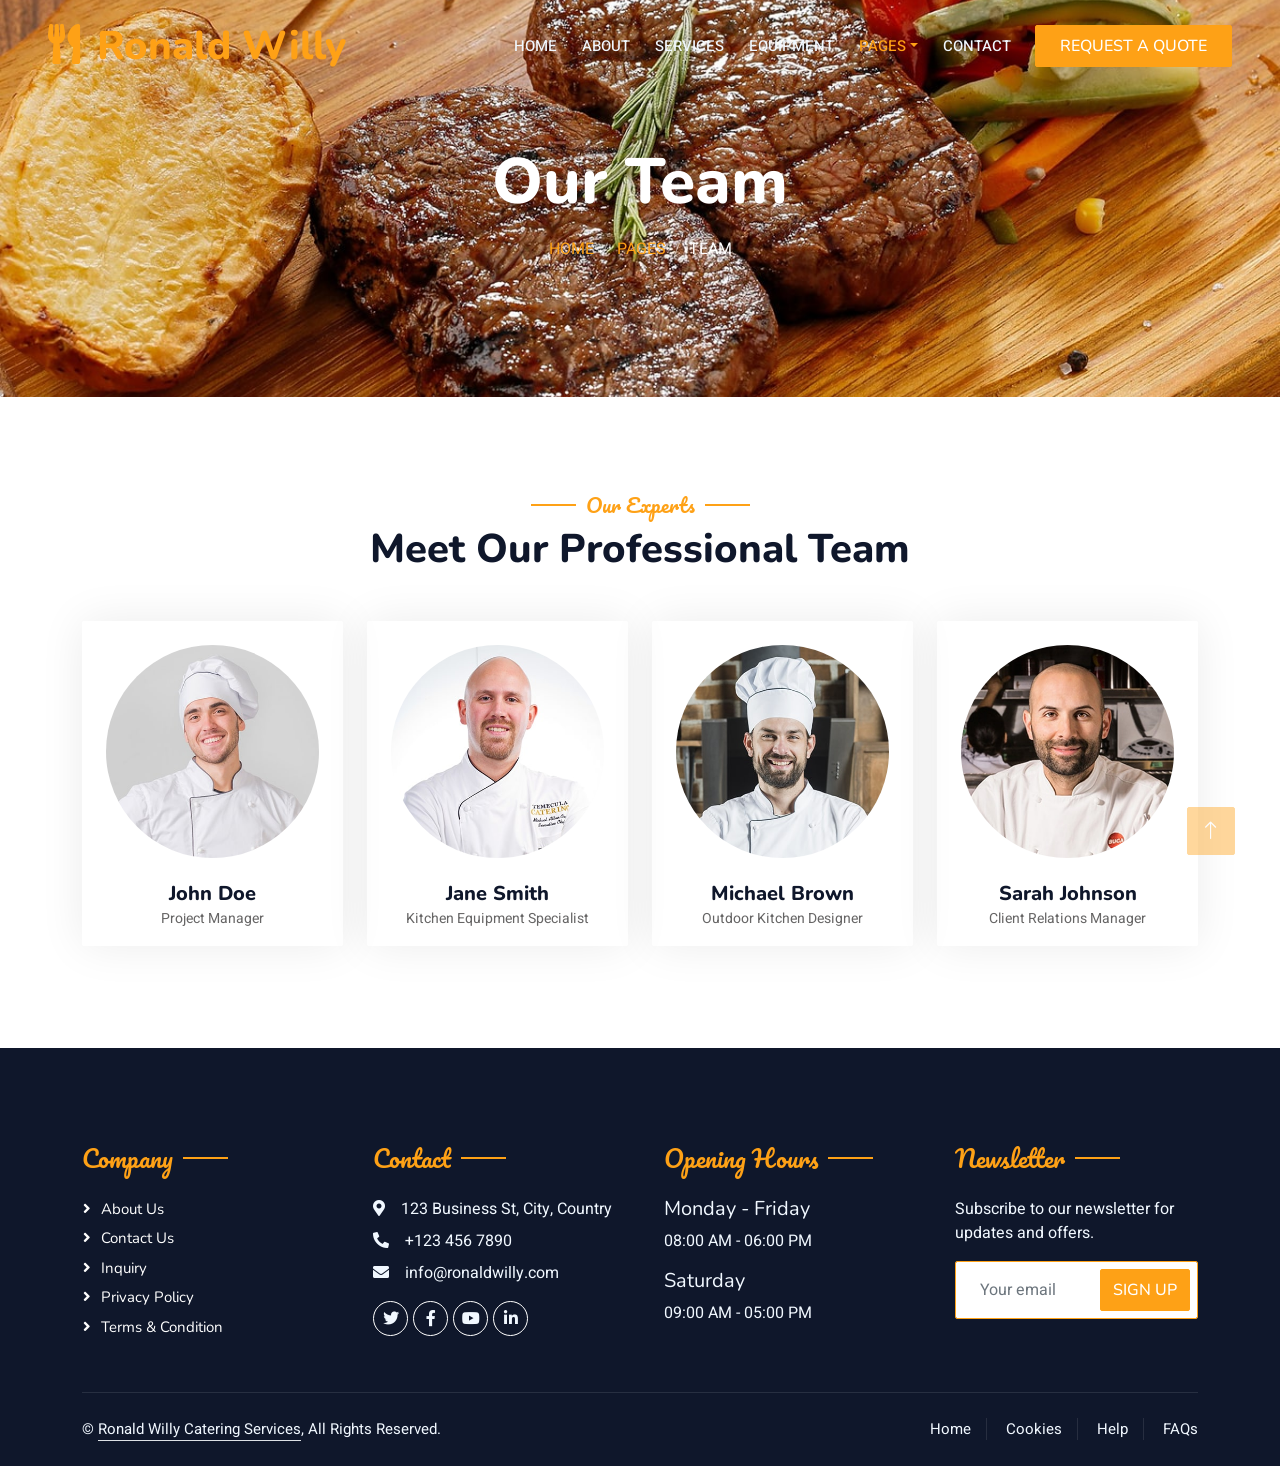
<file: team.html>
<!DOCTYPE html>
<html lang="en">

<head>
    <meta charset="utf-8">
    <title>Ronald Willy Catering Services - Our Team</title>
    <meta content="width=device-width, initial-scale=1.0" name="viewport">
    <meta content="Ronald Willy Catering Services, kitchen equipment supply, outdoor kitchen setup, construction sites, military camps, oil drilling sites" name="keywords">
    <meta content="Ronald Willy Catering Services specializes in global kitchen equipment supply and modern outdoor kitchen setups for construction sites, military camps, and oil drilling sites." name="description">

    <!-- Favicon -->
    <link href="img/favicon.ico" rel="icon">

    <!-- Google Web Fonts -->
    <link rel="preconnect" href="https://fonts.googleapis.com">
    <link rel="preconnect" href="https://fonts.gstatic.com" crossorigin>
    <link href="https://fonts.googleapis.com/css2?family=Heebo:wght@400;500;600&family=Nunito:wght@600;700;800&family=Pacifico&display=swap" rel="stylesheet">

    <!-- Icon Font Stylesheet -->
    <link href="https://cdnjs.cloudflare.com/ajax/libs/font-awesome/5.10.0/css/all.min.css" rel="stylesheet">
    <link href="https://cdn.jsdelivr.net/npm/bootstrap-icons@1.4.1/font/bootstrap-icons.css" rel="stylesheet">

    <!-- Libraries Stylesheet -->
    <link href="lib/animate/animate.min.css" rel="stylesheet">
    <link href="lib/owlcarousel/assets/owl.carousel.min.css" rel="stylesheet">
    <link href="lib/tempusdominus/css/tempusdominus-bootstrap-4.min.css" rel="stylesheet" />

    <!-- Customized Bootstrap Stylesheet -->
    <link href="css/bootstrap.min.css" rel="stylesheet">

    <!-- Template Stylesheet -->
    <link href="css/style.css" rel="stylesheet">
</head>

<body>
    <div class="container-xxl bg-white p-0">
        <!-- Spinner Start -->
        <div id="spinner" class="show bg-white position-fixed translate-middle w-100 vh-100 top-50 start-50 d-flex align-items-center justify-content-center">
            <div class="spinner-border text-primary" style="width: 3rem; height: 3rem;" role="status">
                <span class="sr-only">Loading...</span>
            </div>
        </div>
        <!-- Spinner End -->

        <!-- Navbar & Hero Start -->
        <div class="container-xxl position-relative p-0">
            <nav class="navbar navbar-expand-lg navbar-dark bg-dark px-4 px-lg-5 py-3 py-lg-0">
                <a href="" class="navbar-brand p-0">
                    <h1 class="text-primary m-0"><i class="fa fa-utensils me-3"></i>Ronald Willy</h1>
                </a>
                <button class="navbar-toggler" type="button" data-bs-toggle="collapse" data-bs-target="#navbarCollapse">
                    <span class="fa fa-bars"></span>
                </button>
                <div class="collapse navbar-collapse" id="navbarCollapse">
                    <div class="navbar-nav ms-auto py-0 pe-4">
                        <a href="index.html" class="nav-item nav-link">Home</a>
                        <a href="about.html" class="nav-item nav-link">About</a>
                        <a href="service.html" class="nav-item nav-link">Services</a>
                        <a href="equipment.html" class="nav-item nav-link">Equipment</a>
                        <div class="nav-item dropdown">
                            <a href="#" class="nav-link dropdown-toggle active" data-bs-toggle="dropdown">Pages</a>
                            <div class="dropdown-menu m-0">
                                <a href="booking.html" class="dropdown-item">Inquiry</a>
                                <a href="team.html" class="dropdown-item active">Our Team</a>
                                <a href="testimonial.html" class="dropdown-item">Testimonials</a>
                            </div>
                        </div>
                        <a href="contact.html" class="nav-item nav-link">Contact</a>
                    </div>
                    <a href="" class="btn btn-primary py-2 px-4">Request a Quote</a>
                </div>
            </nav>

            <div class="container-xxl py-5 bg-dark hero-header mb-5">
                <div class="container text-center my-5 pt-5 pb-4">
                    <h1 class="display-3 text-white mb-3 animated slideInDown">Our Team</h1>
                    <nav aria-label="breadcrumb">
                        <ol class="breadcrumb justify-content-center text-uppercase">
                            <li class="breadcrumb-item"><a href="#">Home</a></li>
                            <li class="breadcrumb-item"><a href="#">Pages</a></li>
                            <li class="breadcrumb-item text-white active" aria-current="page">Team</li>
                        </ol>
                    </nav>
                </div>
            </div>
        </div>
        <!-- Navbar & Hero End -->

        <!-- Team Start -->
        <div class="container-xxl pt-5 pb-3">
            <div class="container">
                <div class="text-center wow fadeInUp" data-wow-delay="0.1s">
                    <h5 class="section-title ff-secondary text-center text-primary fw-normal">Our Experts</h5>
                    <h1 class="mb-5">Meet Our Professional Team</h1>
                </div>
                <div class="row g-4">
                    <div class="col-lg-3 col-md-6 wow fadeInUp" data-wow-delay="0.1s">
                        <div class="team-item text-center rounded overflow-hidden">
                            <div class="rounded-circle overflow-hidden m-4">
                                <img class="img-fluid" src="img/team-1.jpg" alt="John Doe">
                            </div>
                            <h5 class="mb-0">John Doe</h5>
                            <small>Project Manager</small>
                            <div class="d-flex justify-content-center mt-3">
                                <a class="btn btn-square btn-primary mx-1" href=""><i class="fab fa-facebook-f"></i></a>
                                <a class="btn btn-square btn-primary mx-1" href=""><i class="fab fa-twitter"></i></a>
                                <a class="btn btn-square btn-primary mx-1" href=""><i class="fab fa-instagram"></i></a>
                            </div>
                        </div>
                    </div>
                    <div class="col-lg-3 col-md-6 wow fadeInUp" data-wow-delay="0.3s">
                        <div class="team-item text-center rounded overflow-hidden">
                            <div class="rounded-circle overflow-hidden m-4">
                                <img class="img-fluid" src="img/team-2.jpg" alt="Jane Smith">
                            </div>
                            <h5 class="mb-0">Jane Smith</h5>
                            <small>Kitchen Equipment Specialist</small>
                            <div class="d-flex justify-content-center mt-3">
                                <a class="btn btn-square btn-primary mx-1" href=""><i class="fab fa-facebook-f"></i></a>
                                <a class="btn btn-square btn-primary mx-1" href=""><i class="fab fa-twitter"></i></a>
                                <a class="btn btn-square btn-primary mx-1" href=""><i class="fab fa-instagram"></i></a>
                            </div>
                        </div>
                    </div>
                    <div class="col-lg-3 col-md-6 wow fadeInUp" data-wow-delay="0.5s">
                        <div class="team-item text-center rounded overflow-hidden">
                            <div class="rounded-circle overflow-hidden m-4">
                                <img class="img-fluid" src="img/team-3.jpg" alt="Michael Brown">
                            </div>
                            <h5 class="mb-0">Michael Brown</h5>
                            <small>Outdoor Kitchen Designer</small>
                            <div class="d-flex justify-content-center mt-3">
                                <a class="btn btn-square btn-primary mx-1" href=""><i class="fab fa-facebook-f"></i></a>
                                <a class="btn btn-square btn-primary mx-1" href=""><i class="fab fa-twitter"></i></a>
                                <a class="btn btn-square btn-primary mx-1" href=""><i class="fab fa-instagram"></i></a>
                            </div>
                        </div>
                    </div>
                    <div class="col-lg-3 col-md-6 wow fadeInUp" data-wow-delay="0.7s">
                        <div class="team-item text-center rounded overflow-hidden">
                            <div class="rounded-circle overflow-hidden m-4">
                                <img class="img-fluid" src="img/team-4.jpg" alt="Sarah Johnson">
                            </div>
                            <h5 class="mb-0">Sarah Johnson</h5>
                            <small>Client Relations Manager</small>
                            <div class="d-flex justify-content-center mt-3">
                                <a class="btn btn-square btn-primary mx-1" href=""><i class="fab fa-facebook-f"></i></a>
                                <a class="btn btn-square btn-primary mx-1" href=""><i class="fab fa-twitter"></i></a>
                                <a class="btn btn-square btn-primary mx-1" href=""><i class="fab fa-instagram"></i></a>
                            </div>
                        </div>
                    </div>
                </div>
            </div>
        </div>
        <!-- Team End -->

        <!-- Footer Start -->
        <div class="container-fluid bg-dark text-light footer pt-5 mt-5 wow fadeIn" data-wow-delay="0.1s">
            <div class="container py-5">
                <div class="row g-5">
                    <div class="col-lg-3 col-md-6">
                        <h4 class="section-title ff-secondary text-start text-primary fw-normal mb-4">Company</h4>
                        <a class="btn btn-link" href="">About Us</a>
                        <a class="btn btn-link" href="">Contact Us</a>
                        <a class="btn btn-link" href="">Inquiry</a>
                        <a class="btn btn-link" href="">Privacy Policy</a>
                        <a class="btn btn-link" href="">Terms & Condition</a>
                    </div>
                    <div class="col-lg-3 col-md-6">
                        <h4 class="section-title ff-secondary text-start text-primary fw-normal mb-4">Contact</h4>
                        <p class="mb-2"><i class="fa fa-map-marker-alt me-3"></i>123 Business St, City, Country</p>
                        <p class="mb-2"><i class="fa fa-phone-alt me-3"></i>+123 456 7890</p>
                        <p class="mb-2"><i class="fa fa-envelope me-3"></i>info@ronaldwilly.com</p>
                        <div class="d-flex pt-2">
                            <a class="btn btn-outline-light btn-social" href=""><i class="fab fa-twitter"></i></a>
                            <a class="btn btn-outline-light btn-social" href=""><i class="fab fa-facebook-f"></i></a>
                            <a class="btn btn-outline-light btn-social" href=""><i class="fab fa-youtube"></i></a>
                            <a class="btn btn-outline-light btn-social" href=""><i class="fab fa-linkedin-in"></i></a>
                        </div>
                    </div>
                    <div class="col-lg-3 col-md-6">
                        <h4 class="section-title ff-secondary text-start text-primary fw-normal mb-4">Opening Hours</h4>
                        <h5 class="text-light fw-normal">Monday - Friday</h5>
                        <p>08:00 AM - 06:00 PM</p>
                        <h5 class="text-light fw-normal">Saturday</h5>
                        <p>09:00 AM - 05:00 PM</p>
                    </div>
                    <div class="col-lg-3 col-md-6">
                        <h4 class="section-title ff-secondary text-start text-primary fw-normal mb-4">Newsletter</h4>
                        <p>Subscribe to our newsletter for updates and offers.</p>
                        <div class="position-relative mx-auto" style="max-width: 400px;">
                            <input class="form-control border-primary w-100 py-3 ps-4 pe-5" type="text" placeholder="Your email">
                            <button type="button" class="btn btn-primary py-2 position-absolute top-0 end-0 mt-2 me-2">Sign Up</button>
                        </div>
                    </div>
                </div>
            </div>
            <div class="container">
                <div class="copyright">
                    <div class="row">
                        <div class="col-md-6 text-center text-md-start mb-3 mb-md-0">
                            &copy; <a class="border-bottom" href="#">Ronald Willy Catering Services</a>, All Rights Reserved.
                        </div>
                        <div class="col-md-6 text-center text-md-end">
                            <div class="footer-menu">
                                <a href="">Home</a>
                                <a href="">Cookies</a>
                                <a href="">Help</a>
                                <a href="">FAQs</a>
                            </div>
                        </div>
                    </div>
                </div>
            </div>
        </div>
        <!-- Footer End -->

        <!-- Back to Top -->
        <a href="#" class="btn btn-lg btn-primary btn-lg-square back-to-top"><i class="bi bi-arrow-up"></i></a>
    </div>

    <!-- JavaScript Libraries -->
    <script src="https://code.jquery.com/jquery-3.4.1.min.js"></script>
    <script src="https://cdn.jsdelivr.net/npm/bootstrap@5.0.0/dist/js/bootstrap.bundle.min.js"></script>
    <script src="lib/wow/wow.min.js"></script>
    <script src="lib/easing/easing.min.js"></script>
    <script src="lib/waypoints/waypoints.min.js"></script>
    <script src="lib/counterup/counterup.min.js"></script>
    <script src="lib/owlcarousel/owl.carousel.min.js"></script>
    <script src="lib/tempusdominus/js/moment.min.js"></script>
    <script src="lib/tempusdominus/js/moment-timezone.min.js"></script>
    <script src="lib/tempusdominus/js/tempusdominus-bootstrap-4.min.js"></script>

    <!-- Template Javascript -->
    <script src="js/main.js"></script>
</body>

</html>
</file>
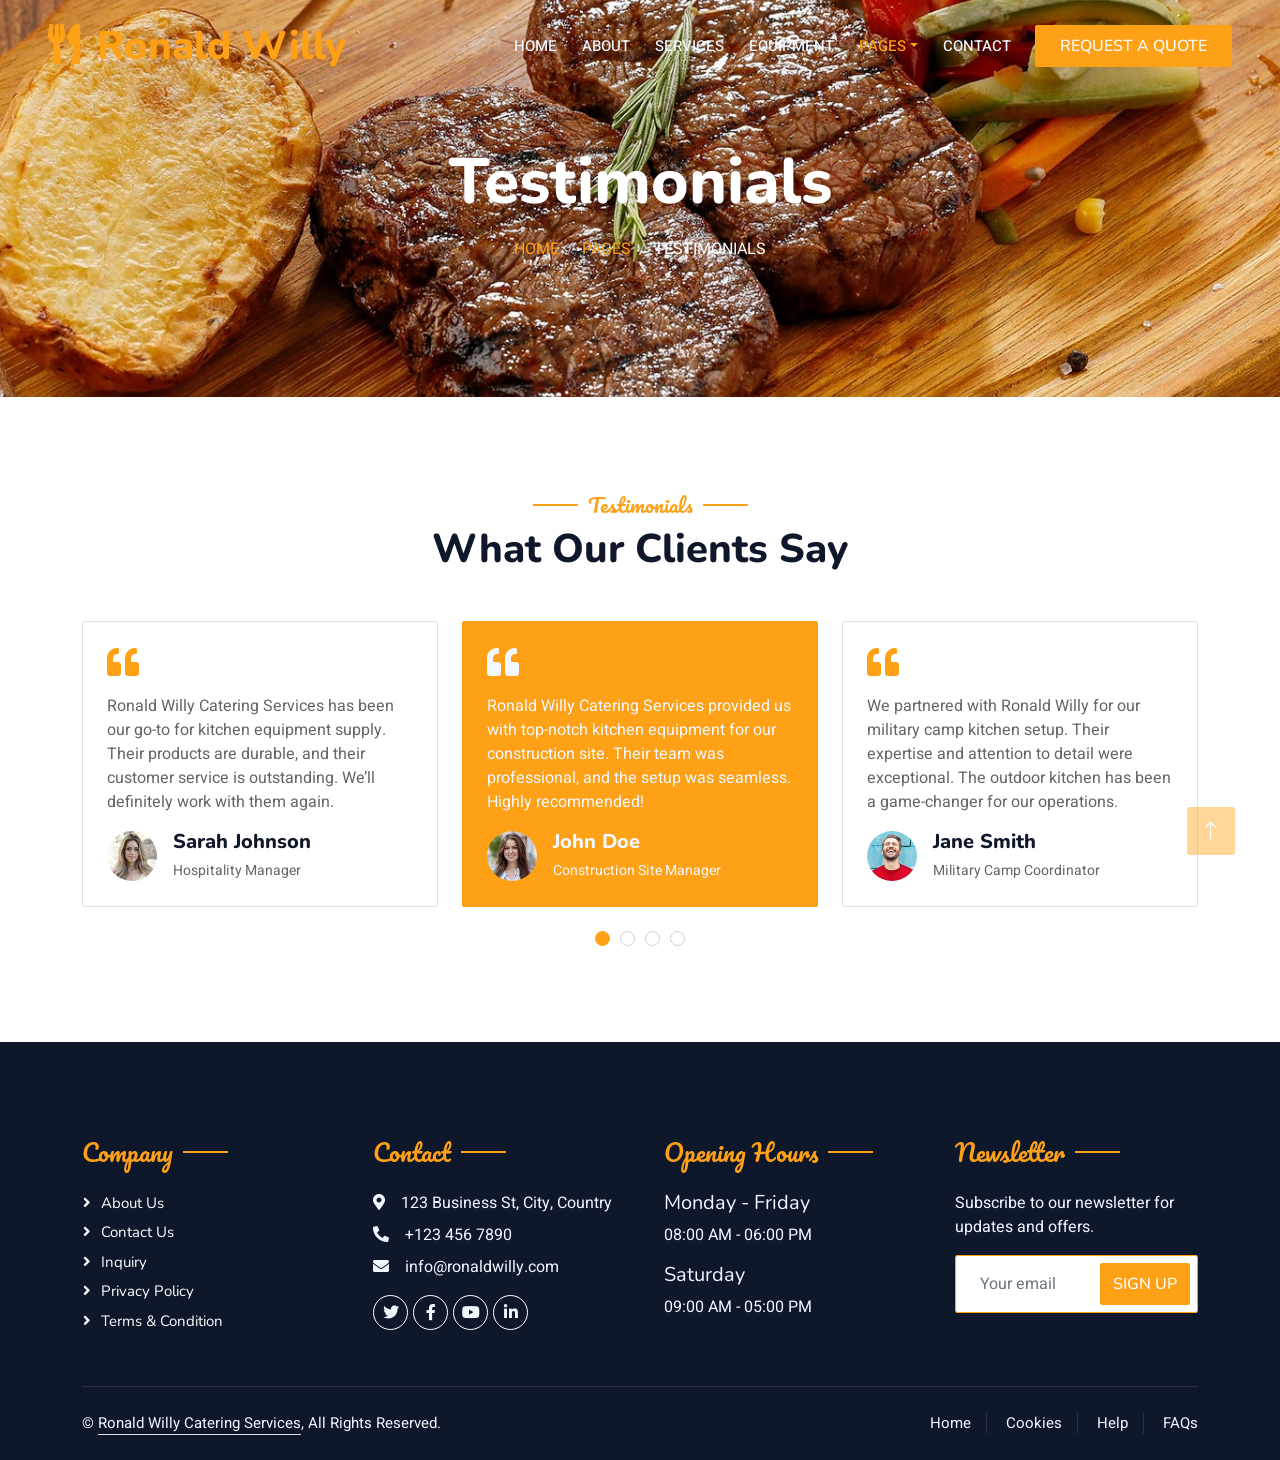
<file: testimonial.html>
<!DOCTYPE html>
<html lang="en">

<head>
    <meta charset="utf-8">
    <title>Ronald Willy Catering Services - Testimonials</title>
    <meta content="width=device-width, initial-scale=1.0" name="viewport">
    <meta content="Ronald Willy Catering Services, kitchen equipment supply, outdoor kitchen setup, construction sites, military camps, oil drilling sites" name="keywords">
    <meta content="Hear what our clients say about Ronald Willy Catering Services, a leader in global kitchen equipment supply and modern outdoor kitchen setups." name="description">

    <!-- Favicon -->
    <link href="img/favicon.ico" rel="icon">

    <!-- Google Web Fonts -->
    <link rel="preconnect" href="https://fonts.googleapis.com">
    <link rel="preconnect" href="https://fonts.gstatic.com" crossorigin>
    <link href="https://fonts.googleapis.com/css2?family=Heebo:wght@400;500;600&family=Nunito:wght@600;700;800&family=Pacifico&display=swap" rel="stylesheet">

    <!-- Icon Font Stylesheet -->
    <link href="https://cdnjs.cloudflare.com/ajax/libs/font-awesome/5.10.0/css/all.min.css" rel="stylesheet">
    <link href="https://cdn.jsdelivr.net/npm/bootstrap-icons@1.4.1/font/bootstrap-icons.css" rel="stylesheet">

    <!-- Libraries Stylesheet -->
    <link href="lib/animate/animate.min.css" rel="stylesheet">
    <link href="lib/owlcarousel/assets/owl.carousel.min.css" rel="stylesheet">
    <link href="lib/tempusdominus/css/tempusdominus-bootstrap-4.min.css" rel="stylesheet" />

    <!-- Customized Bootstrap Stylesheet -->
    <link href="css/bootstrap.min.css" rel="stylesheet">

    <!-- Template Stylesheet -->
    <link href="css/style.css" rel="stylesheet">
</head>

<body>
    <div class="container-xxl bg-white p-0">
        <!-- Spinner Start -->
        <div id="spinner" class="show bg-white position-fixed translate-middle w-100 vh-100 top-50 start-50 d-flex align-items-center justify-content-center">
            <div class="spinner-border text-primary" style="width: 3rem; height: 3rem;" role="status">
                <span class="sr-only">Loading...</span>
            </div>
        </div>
        <!-- Spinner End -->

        <!-- Navbar & Hero Start -->
        <div class="container-xxl position-relative p-0">
            <nav class="navbar navbar-expand-lg navbar-dark bg-dark px-4 px-lg-5 py-3 py-lg-0">
                <a href="" class="navbar-brand p-0">
                    <h1 class="text-primary m-0"><i class="fa fa-utensils me-3"></i>Ronald Willy</h1>
                </a>
                <button class="navbar-toggler" type="button" data-bs-toggle="collapse" data-bs-target="#navbarCollapse">
                    <span class="fa fa-bars"></span>
                </button>
                <div class="collapse navbar-collapse" id="navbarCollapse">
                    <div class="navbar-nav ms-auto py-0 pe-4">
                        <a href="index.html" class="nav-item nav-link">Home</a>
                        <a href="about.html" class="nav-item nav-link">About</a>
                        <a href="service.html" class="nav-item nav-link">Services</a>
                        <a href="equipment.html" class="nav-item nav-link">Equipment</a>
                        <div class="nav-item dropdown">
                            <a href="#" class="nav-link dropdown-toggle active" data-bs-toggle="dropdown">Pages</a>
                            <div class="dropdown-menu m-0">
                                <a href="booking.html" class="dropdown-item">Inquiry</a>
                                <a href="team.html" class="dropdown-item">Our Team</a>
                                <a href="testimonial.html" class="dropdown-item active">Testimonials</a>
                            </div>
                        </div>
                        <a href="contact.html" class="nav-item nav-link">Contact</a>
                    </div>
                    <a href="" class="btn btn-primary py-2 px-4">Request a Quote</a>
                </div>
            </nav>

            <div class="container-xxl py-5 bg-dark hero-header mb-5">
                <div class="container text-center my-5 pt-5 pb-4">
                    <h1 class="display-3 text-white mb-3 animated slideInDown">Testimonials</h1>
                    <nav aria-label="breadcrumb">
                        <ol class="breadcrumb justify-content-center text-uppercase">
                            <li class="breadcrumb-item"><a href="#">Home</a></li>
                            <li class="breadcrumb-item"><a href="#">Pages</a></li>
                            <li class="breadcrumb-item text-white active" aria-current="page">Testimonials</li>
                        </ol>
                    </nav>
                </div>
            </div>
        </div>
        <!-- Navbar & Hero End -->

        <!-- Testimonial Start -->
        <div class="container-xxl py-5 wow fadeInUp" data-wow-delay="0.1s">
            <div class="container">
                <div class="text-center">
                    <h5 class="section-title ff-secondary text-center text-primary fw-normal">Testimonials</h5>
                    <h1 class="mb-5">What Our Clients Say</h1>
                </div>
                <div class="owl-carousel testimonial-carousel">
                    <div class="testimonial-item bg-transparent border rounded p-4">
                        <i class="fa fa-quote-left fa-2x text-primary mb-3"></i>
                        <p>Ronald Willy Catering Services provided us with top-notch kitchen equipment for our construction site. Their team was professional, and the setup was seamless. Highly recommended!</p>
                        <div class="d-flex align-items-center">
                            <img class="img-fluid flex-shrink-0 rounded-circle" src="img/testimonial-1.jpg" style="width: 50px; height: 50px;">
                            <div class="ps-3">
                                <h5 class="mb-1">John Doe</h5>
                                <small>Construction Site Manager</small>
                            </div>
                        </div>
                    </div>
                    <div class="testimonial-item bg-transparent border rounded p-4">
                        <i class="fa fa-quote-left fa-2x text-primary mb-3"></i>
                        <p>We partnered with Ronald Willy for our military camp kitchen setup. Their expertise and attention to detail were exceptional. The outdoor kitchen has been a game-changer for our operations.</p>
                        <div class="d-flex align-items-center">
                            <img class="img-fluid flex-shrink-0 rounded-circle" src="img/testimonial-2.jpg" style="width: 50px; height: 50px;">
                            <div class="ps-3">
                                <h5 class="mb-1">Jane Smith</h5>
                                <small>Military Camp Coordinator</small>
                            </div>
                        </div>
                    </div>
                    <div class="testimonial-item bg-transparent border rounded p-4">
                        <i class="fa fa-quote-left fa-2x text-primary mb-3"></i>
                        <p>The outdoor kitchen setup at our oil drilling site was flawless. Ronald Willy's team delivered on time and exceeded our expectations. We’re extremely satisfied with their service.</p>
                        <div class="d-flex align-items-center">
                            <img class="img-fluid flex-shrink-0 rounded-circle" src="img/testimonial-3.jpg" style="width: 50px; height: 50px;">
                            <div class="ps-3">
                                <h5 class="mb-1">Michael Brown</h5>
                                <small>Oil Drilling Site Supervisor</small>
                            </div>
                        </div>
                    </div>
                    <div class="testimonial-item bg-transparent border rounded p-4">
                        <i class="fa fa-quote-left fa-2x text-primary mb-3"></i>
                        <p>Ronald Willy Catering Services has been our go-to for kitchen equipment supply. Their products are durable, and their customer service is outstanding. We’ll definitely work with them again.</p>
                        <div class="d-flex align-items-center">
                            <img class="img-fluid flex-shrink-0 rounded-circle" src="img/testimonial-4.jpg" style="width: 50px; height: 50px;">
                            <div class="ps-3">
                                <h5 class="mb-1">Sarah Johnson</h5>
                                <small>Hospitality Manager</small>
                            </div>
                        </div>
                    </div>
                </div>
            </div>
        </div>
        <!-- Testimonial End -->

        <!-- Footer Start -->
        <div class="container-fluid bg-dark text-light footer pt-5 mt-5 wow fadeIn" data-wow-delay="0.1s">
            <div class="container py-5">
                <div class="row g-5">
                    <div class="col-lg-3 col-md-6">
                        <h4 class="section-title ff-secondary text-start text-primary fw-normal mb-4">Company</h4>
                        <a class="btn btn-link" href="">About Us</a>
                        <a class="btn btn-link" href="">Contact Us</a>
                        <a class="btn btn-link" href="">Inquiry</a>
                        <a class="btn btn-link" href="">Privacy Policy</a>
                        <a class="btn btn-link" href="">Terms & Condition</a>
                    </div>
                    <div class="col-lg-3 col-md-6">
                        <h4 class="section-title ff-secondary text-start text-primary fw-normal mb-4">Contact</h4>
                        <p class="mb-2"><i class="fa fa-map-marker-alt me-3"></i>123 Business St, City, Country</p>
                        <p class="mb-2"><i class="fa fa-phone-alt me-3"></i>+123 456 7890</p>
                        <p class="mb-2"><i class="fa fa-envelope me-3"></i>info@ronaldwilly.com</p>
                        <div class="d-flex pt-2">
                            <a class="btn btn-outline-light btn-social" href=""><i class="fab fa-twitter"></i></a>
                            <a class="btn btn-outline-light btn-social" href=""><i class="fab fa-facebook-f"></i></a>
                            <a class="btn btn-outline-light btn-social" href=""><i class="fab fa-youtube"></i></a>
                            <a class="btn btn-outline-light btn-social" href=""><i class="fab fa-linkedin-in"></i></a>
                        </div>
                    </div>
                    <div class="col-lg-3 col-md-6">
                        <h4 class="section-title ff-secondary text-start text-primary fw-normal mb-4">Opening Hours</h4>
                        <h5 class="text-light fw-normal">Monday - Friday</h5>
                        <p>08:00 AM - 06:00 PM</p>
                        <h5 class="text-light fw-normal">Saturday</h5>
                        <p>09:00 AM - 05:00 PM</p>
                    </div>
                    <div class="col-lg-3 col-md-6">
                        <h4 class="section-title ff-secondary text-start text-primary fw-normal mb-4">Newsletter</h4>
                        <p>Subscribe to our newsletter for updates and offers.</p>
                        <div class="position-relative mx-auto" style="max-width: 400px;">
                            <input class="form-control border-primary w-100 py-3 ps-4 pe-5" type="text" placeholder="Your email">
                            <button type="button" class="btn btn-primary py-2 position-absolute top-0 end-0 mt-2 me-2">Sign Up</button>
                        </div>
                    </div>
                </div>
            </div>
            <div class="container">
                <div class="copyright">
                    <div class="row">
                        <div class="col-md-6 text-center text-md-start mb-3 mb-md-0">
                            &copy; <a class="border-bottom" href="#">Ronald Willy Catering Services</a>, All Rights Reserved.
                        </div>
                        <div class="col-md-6 text-center text-md-end">
                            <div class="footer-menu">
                                <a href="">Home</a>
                                <a href="">Cookies</a>
                                <a href="">Help</a>
                                <a href="">FAQs</a>
                            </div>
                        </div>
                    </div>
                </div>
            </div>
        </div>
        <!-- Footer End -->

        <!-- Back to Top -->
        <a href="#" class="btn btn-lg btn-primary btn-lg-square back-to-top"><i class="bi bi-arrow-up"></i></a>
    </div>

    <!-- JavaScript Libraries -->
    <script src="https://code.jquery.com/jquery-3.4.1.min.js"></script>
    <script src="https://cdn.jsdelivr.net/npm/bootstrap@5.0.0/dist/js/bootstrap.bundle.min.js"></script>
    <script src="lib/wow/wow.min.js"></script>
    <script src="lib/easing/easing.min.js"></script>
    <script src="lib/waypoints/waypoints.min.js"></script>
    <script src="lib/counterup/counterup.min.js"></script>
    <script src="lib/owlcarousel/owl.carousel.min.js"></script>
    <script src="lib/tempusdominus/js/moment.min.js"></script>
    <script src="lib/tempusdominus/js/moment-timezone.min.js"></script>
    <script src="lib/tempusdominus/js/tempusdominus-bootstrap-4.min.js"></script>

    <!-- Template Javascript -->
    <script src="js/main.js"></script>
</body>

</html>
</file>
<file: css/style.css>
/********** Template CSS **********/
:root {
    --primary: #FEA116;
    --light: #F1F8FF;
    --dark: #0F172B;
}

.ff-secondary {
    font-family: 'Pacifico', cursive;
}

.fw-medium {
    font-weight: 600 !important;
}

.fw-semi-bold {
    font-weight: 700 !important;
}

.back-to-top {
    position: fixed;
    display: none;
    right: 45px;
    bottom: 45px;
    z-index: 99;
}


/*** Spinner ***/
#spinner {
    opacity: 0;
    visibility: hidden;
    transition: opacity .5s ease-out, visibility 0s linear .5s;
    z-index: 99999;
}

#spinner.show {
    transition: opacity .5s ease-out, visibility 0s linear 0s;
    visibility: visible;
    opacity: 1;
}


/*** Button ***/
.btn {
    font-family: 'Nunito', sans-serif;
    font-weight: 500;
    text-transform: uppercase;
    transition: .5s;
}

.btn.btn-primary,
.btn.btn-secondary {
    color: #FFFFFF;
}

.btn-square {
    width: 38px;
    height: 38px;
}

.btn-sm-square {
    width: 32px;
    height: 32px;
}

.btn-lg-square {
    width: 48px;
    height: 48px;
}

.btn-square,
.btn-sm-square,
.btn-lg-square {
    padding: 0;
    display: flex;
    align-items: center;
    justify-content: center;
    font-weight: normal;
    border-radius: 2px;
}


/*** Navbar ***/
.navbar-dark .navbar-nav .nav-link {
    position: relative;
    margin-left: 25px;
    padding: 35px 0;
    font-size: 15px;
    color: var(--light) !important;
    text-transform: uppercase;
    font-weight: 500;
    outline: none;
    transition: .5s;
}

.sticky-top.navbar-dark .navbar-nav .nav-link {
    padding: 20px 0;
}

.navbar-dark .navbar-nav .nav-link:hover,
.navbar-dark .navbar-nav .nav-link.active {
    color: var(--primary) !important;
}

.navbar-dark .navbar-brand img {
    max-height: 60px;
    transition: .5s;
}

.sticky-top.navbar-dark .navbar-brand img {
    max-height: 45px;
}

@media (max-width: 991.98px) {
    .sticky-top.navbar-dark {
        position: relative;
    }

    .navbar-dark .navbar-collapse {
        margin-top: 15px;
        border-top: 1px solid rgba(255, 255, 255, .1)
    }

    .navbar-dark .navbar-nav .nav-link,
    .sticky-top.navbar-dark .navbar-nav .nav-link {
        padding: 10px 0;
        margin-left: 0;
    }

    .navbar-dark .navbar-brand img {
        max-height: 45px;
    }
}

@media (min-width: 992px) {
    .navbar-dark {
        position: absolute;
        width: 100%;
        top: 0;
        left: 0;
        z-index: 999;
        background: transparent !important;
    }
    
    .sticky-top.navbar-dark {
        position: fixed;
        background: var(--dark) !important;
    }
}


/*** Hero Header ***/
.hero-header {
    background: url(../img/bg-hero.jpg);
    background-position: center center;
    background-repeat: no-repeat;
    background-size: cover;
}

.hero-header img {
    width: 50%; /* Adjust the width as needed */
    height: auto; /* Maintain aspect ratio */
    animation: imgRotate 50s linear infinite;
}

@keyframes imgRotate { 
    100% { 
        transform: rotate(360deg); 
    } 
}

.breadcrumb-item + .breadcrumb-item::before {
    color: rgba(255, 255, 255, .5);
}


/*** Section Title ***/
.section-title {
    position: relative;
    display: inline-block;
}

.section-title::before {
    position: absolute;
    content: "";
    width: 45px;
    height: 2px;
    top: 50%;
    left: -55px;
    margin-top: -1px;
    background: var(--primary);
}

.section-title::after {
    position: absolute;
    content: "";
    width: 45px;
    height: 2px;
    top: 50%;
    right: -55px;
    margin-top: -1px;
    background: var(--primary);
}

.section-title.text-start::before,
.section-title.text-end::after {
    display: none;
}


/*** Service ***/
.service-item {
    box-shadow: 0 0 45px rgba(0, 0, 0, .08);
    transition: .5s;
}

.service-item:hover {
    background: var(--primary);
}

.service-item * {
    transition: .5s;
}

.service-item:hover * {
    color: var(--light) !important;
}


/*** Food Menu ***/
.nav-pills .nav-item .active {
    border-bottom: 2px solid var(--primary);
}


/*** Youtube Video ***/
.video {
    position: relative;
    height: 100%;
    min-height: 500px;
    background: linear-gradient(rgba(15, 23, 43, .1), rgba(15, 23, 43, .1)), url(../img/video.jpg);
    background-position: center center;
    background-repeat: no-repeat;
    background-size: cover;
}

.video .btn-play {
    position: absolute;
    z-index: 3;
    top: 50%;
    left: 50%;
    transform: translateX(-50%) translateY(-50%);
    box-sizing: content-box;
    display: block;
    width: 32px;
    height: 44px;
    border-radius: 50%;
    border: none;
    outline: none;
    padding: 18px 20px 18px 28px;
}

.video .btn-play:before {
    content: "";
    position: absolute;
    z-index: 0;
    left: 50%;
    top: 50%;
    transform: translateX(-50%) translateY(-50%);
    display: block;
    width: 100px;
    height: 100px;
    background: var(--primary);
    border-radius: 50%;
    animation: pulse-border 1500ms ease-out infinite;
}

.video .btn-play:after {
    content: "";
    position: absolute;
    z-index: 1;
    left: 50%;
    top: 50%;
    transform: translateX(-50%) translateY(-50%);
    display: block;
    width: 100px;
    height: 100px;
    background: var(--primary);
    border-radius: 50%;
    transition: all 200ms;
}

.video .btn-play img {
    position: relative;
    z-index: 3;
    max-width: 100%;
    width: auto;
    height: auto;
}

.video .btn-play span {
    display: block;
    position: relative;
    z-index: 3;
    width: 0;
    height: 0;
    border-left: 32px solid var(--dark);
    border-top: 22px solid transparent;
    border-bottom: 22px solid transparent;
}

@keyframes pulse-border {
    0% {
        transform: translateX(-50%) translateY(-50%) translateZ(0) scale(1);
        opacity: 1;
    }

    100% {
        transform: translateX(-50%) translateY(-50%) translateZ(0) scale(1.5);
        opacity: 0;
    }
}

#videoModal {
    z-index: 99999;
}

#videoModal .modal-dialog {
    position: relative;
    max-width: 800px;
    margin: 60px auto 0 auto;
}

#videoModal .modal-body {
    position: relative;
    padding: 0px;
}

#videoModal .close {
    position: absolute;
    width: 30px;
    height: 30px;
    right: 0px;
    top: -30px;
    z-index: 999;
    font-size: 30px;
    font-weight: normal;
    color: #FFFFFF;
    background: #000000;
    opacity: 1;
}


/*** Team ***/
.team-item {
    box-shadow: 0 0 45px rgba(0, 0, 0, .08);
    height: calc(100% - 38px);
    transition: .5s;
}

.team-item img {
    transition: .5s;
}

.team-item:hover img {
    transform: scale(1.1);
}

.team-item:hover {
    height: 100%;
}

.team-item .btn {
    border-radius: 38px 38px 0 0;
}


/*** Testimonial ***/
.testimonial-carousel .owl-item .testimonial-item,
.testimonial-carousel .owl-item.center .testimonial-item * {
    transition: .5s;
}

.testimonial-carousel .owl-item.center .testimonial-item {
    background: var(--primary) !important;
    border-color: var(--primary) !important;
}

.testimonial-carousel .owl-item.center .testimonial-item * {
    color: var(--light) !important;
}

.testimonial-carousel .owl-dots {
    margin-top: 24px;
    display: flex;
    align-items: flex-end;
    justify-content: center;
}

.testimonial-carousel .owl-dot {
    position: relative;
    display: inline-block;
    margin: 0 5px;
    width: 15px;
    height: 15px;
    border: 1px solid #CCCCCC;
    border-radius: 15px;
    transition: .5s;
}

.testimonial-carousel .owl-dot.active {
    background: var(--primary);
    border-color: var(--primary);
}


/*** Footer ***/
.footer .btn.btn-social {
    margin-right: 5px;
    width: 35px;
    height: 35px;
    display: flex;
    align-items: center;
    justify-content: center;
    color: var(--light);
    border: 1px solid #FFFFFF;
    border-radius: 35px;
    transition: .3s;
}

.footer .btn.btn-social:hover {
    color: var(--primary);
}

.footer .btn.btn-link {
    display: block;
    margin-bottom: 5px;
    padding: 0;
    text-align: left;
    color: #FFFFFF;
    font-size: 15px;
    font-weight: normal;
    text-transform: capitalize;
    transition: .3s;
}

.footer .btn.btn-link::before {
    position: relative;
    content: "\f105";
    font-family: "Font Awesome 5 Free";
    font-weight: 900;
    margin-right: 10px;
}

.footer .btn.btn-link:hover {
    letter-spacing: 1px;
    box-shadow: none;
}

.footer .copyright {
    padding: 25px 0;
    font-size: 15px;
    border-top: 1px solid rgba(256, 256, 256, .1);
}

.footer .copyright a {
    color: var(--light);
}

.footer .footer-menu a {
    margin-right: 15px;
    padding-right: 15px;
    border-right: 1px solid rgba(255, 255, 255, .1);
}

.footer .footer-menu a:last-child {
    margin-right: 0;
    padding-right: 0;
    border-right: none;
}
</file>
